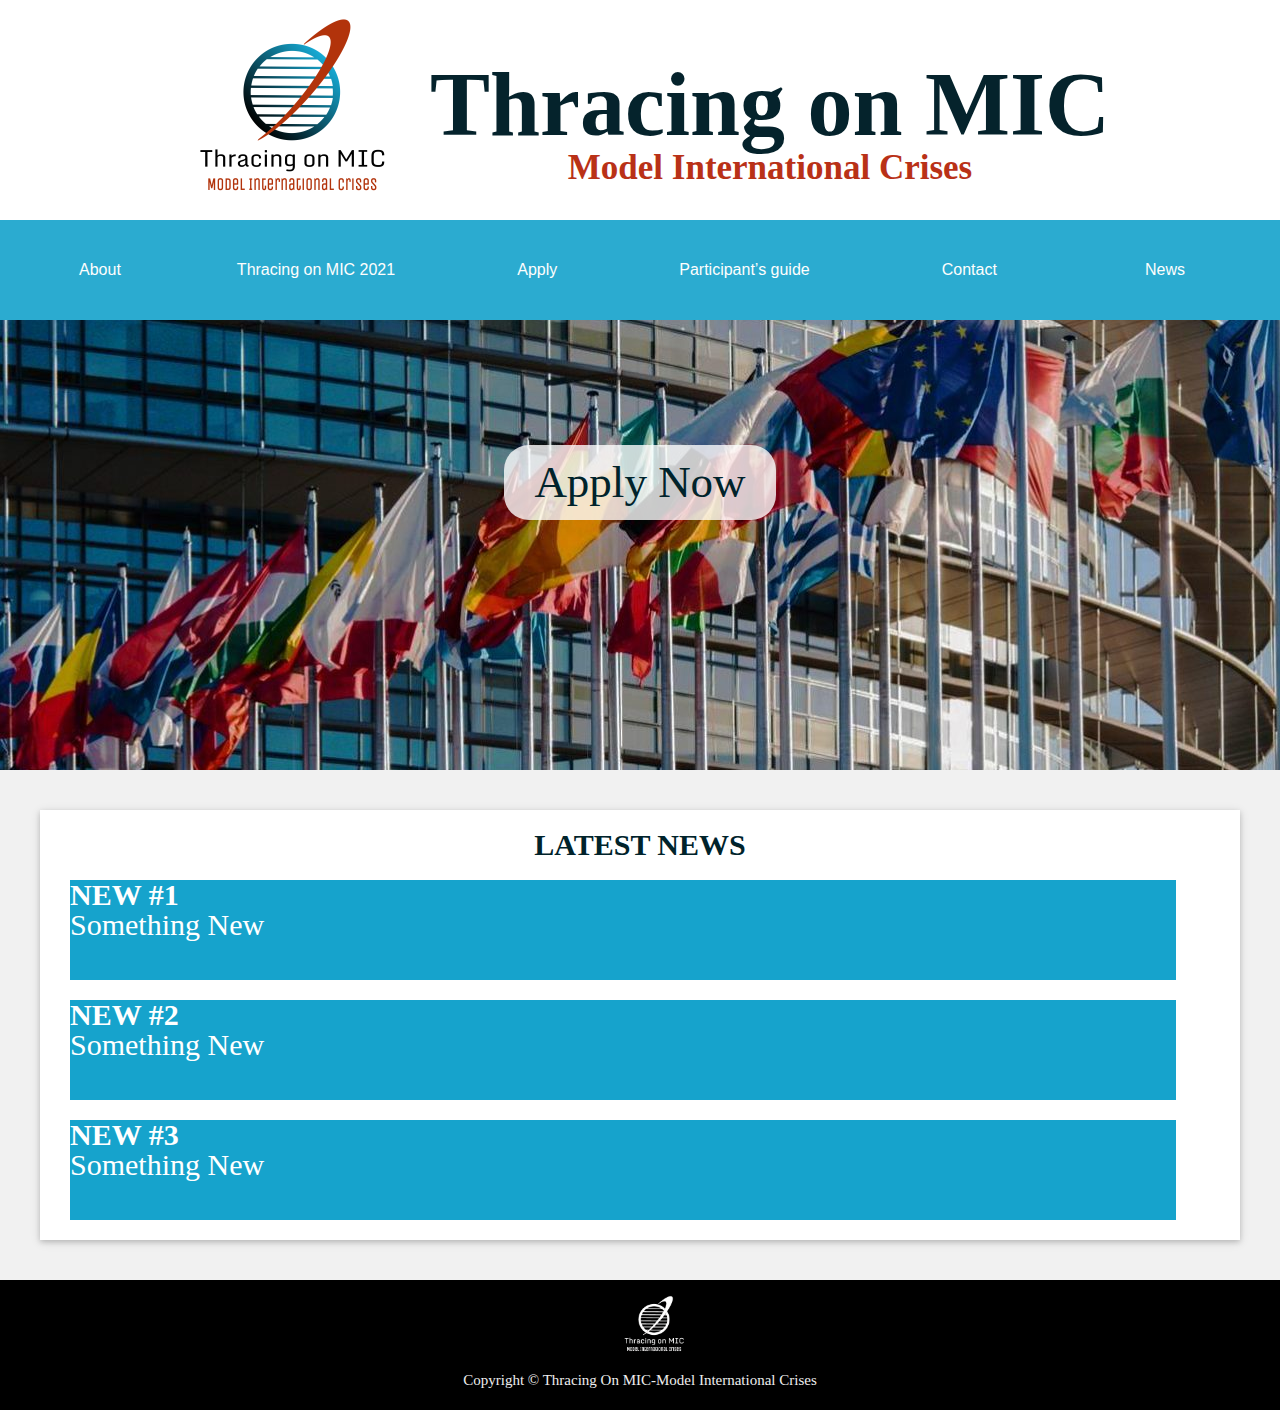
<file: index.html>
<!DOCTYPE html>
<html>

<head>
    <title>THRACE MIO</title>
    <meta charset="UTF-8">
    <link rel="stylesheet" href="css/reset.css">
    <link rel="stylesheet" href="https://cdnjs.cloudflare.com/ajax/libs/font-awesome/4.7.0/css/font-awesome.min.css">
    <link rel="stylesheet" href="style.css">
    <link rel="stylesheet" href="css/shadow.css">
    <link rel="sortcut icon" type="image/png" href="logos/logo1000_white.png">
    <meta name="viewport" content="width=device-width, initial-scale=1.0">
</head>

<body>

    <header class="title">
        <a href="javascript:void(0);" class="icon" onclick="myFunction()">
            <i class="fa fa-bars"></i>
        </a>
        <a class="titleLink" href="index.html">
            <img class="titleLogo" src="logos/logo1000.png" alt="Thrace MIO">
            <div class="titleText">
                <h1>Thracing on MIC</h1>
                <h4>Model International Crises</h4>
            </div>
        </a>
    </header>

    <menu class="menu">
        <div class="sub1">
            <button class="about">About</button>
            <div class="dropdown-content">
                <a href="organize/organize.html">Organizing / scientific Committees</a>
                <a href="sponsors/sponsors.html">Affiliations / sponsors</a>
                <a href="university/university.html">Democritus University of Thrace</a>
            </div>
        </div>
        <div class="sub2">
            <button class="mio">Thracing on MIC 2021</button>
            <div class="dropdown-content">
                <a href="program/program.html">Program</a>
                <a href="agenda/agenda.html">Committees / Board Members / Agenda</a>
                <a href="secretariat/secretariat.html">Secretariat</a>
                <a href="staff/staff.html">Crisis team / Press team / Administrative Staff</a>
            </div>
        </div>

        <!-- <button class="apply"></button> -->
        <div class="sub3">
            <button class="apply">
				<a href="apply/apply.html">Apply</a>
			</button>
        </div>
        <!-- <div class="sub4">
            <button class="message">
				<a href="crisis.pdf">Message Room for Crisis committees</a>
			</button>
        </div> -->
        <div class="sub5">
            <button class="guide">Participant’s guide</button>
            <div class="dropdown-content">
                <a href="documentation/documentation.html">Documentation</a>
                <a href="events/events.html">Social Events</a>
                <a href="accomodation/accomodation.html">Accommodation</a>
            </div>
        </div>
        <div class="sub6">
            <button class="contact">
				<a href="contact/contact.html">Contact</a>
			</button>
        </div>
        <div class="sub7">
            <button class="news">
				<a href="news/news.html">News</a>
			</button>
        </div>
    </menu>

    <!-- MOBILE for the menu-->
    <div class="topnav">
        <div id="mobile">
            <div class="sub1">
                <ul class="about">About
                    <a href="organize/organize.html">Organizing / scientific Committees</a>
                    <a href="sponsors/sponsors.html">Affiliations / sponsors</a>
                    <a href="university/university.html">Democritus University of Thrace</a>
                </ul>
            </div>
            <div class="sub2">
                <ul class="mio">Thracing on MIC 2021
                    <a href="program/program.html">Program</a>
                    <a href="agenda/agenda.html">Committees / Board Members / Agenda</a>
                    <a href="secretariat/secretariat.html">Secretariat</a>
                    <a href="staff/staff.html">Crisis team / Press team / Administrative Staff</a>
                </ul>
            </div>
            <div class="sub3">
                <a href="apply/apply.html">Apply</a>
            </div>
            <!-- <div class="sub4">
                <a href="crisis.pdf">Message Room for Crisis committees</a>
            </div> -->
            <div class="sub5">
                <ul class="guide">Participant’s guide
                    <a href="documentation/documentation.html">Documentation</a>
                    <a href="events/events.html">Social Events</a>
                    <a href="accomodation/accomodation.html">Accommodation</a>
                </ul>
            </div>
            <div class="sub6">
                <a class="contact" href="contact/contact.html">Contact</a>
            </div>
            <div class="sub7">
                <a class="news" href="news/news.html">News</a>
            </div>
        </div>
    </div>
    <!-- END of the mobile version of the menu -->
    <div class="apply_section">
        <a class="apply_button_in_section" href="apply.html">Apply Now</a>

    </div>

    <div class="news-section shadow">
        <h1>LATEST NEWS</h1>
        <div class="news1">
            <h2>NEW #1</h2>
            <p>Something New</p>
        </div>
        <div class="news2">
            <h2>NEW #2</h2>
            <p>Something New</p>
        </div>
        <div class="news3">
            <h2>NEW #3</h2>
            <p>Something New</p>
        </div>
    </div>

    <footer>
        <script src="js/footer.js"></script>
    </footer>

    <!-- ####################################################################
***************************** SCRIPTS ******************************* -->
    <script src="js/menu.js"></script>

</body>

</html>
</file>
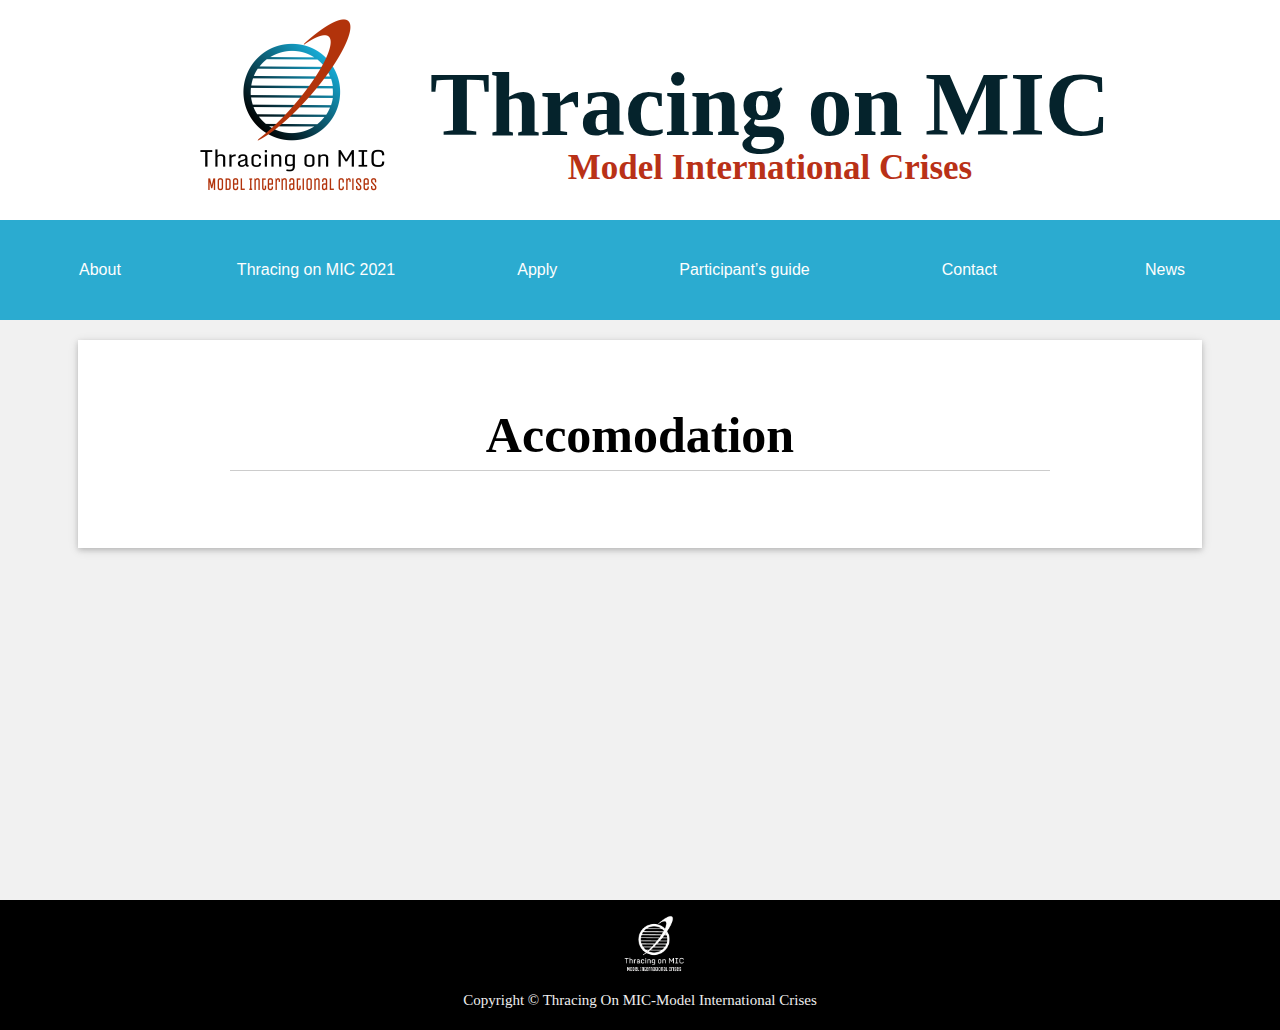
<file: accomodation/accomodation.html>
<!DOCTYPE html>
<html lang="en">

<head>
    <title>Accomodation</title>
    <meta charset="UTF-8">
    <link rel="stylesheet" type="text/css" href="../css/reset.css">
    <link rel="stylesheet" type="text/css" href="../accomodation/accomodation.css">
    <link rel="stylesheet" type="text/css" href="../style.css">
    <link rel="stylesheet" type="text/css" href="https://cdnjs.cloudflare.com/ajax/libs/font-awesome/4.7.0/css/font-awesome.min.css">
    <link rel="stylesheet" href="../css/shadow.css">

    <link rel="sortcut icon" type="image/png" href="../logos/logo1000_white.png">

    <meta name="viewport" content="width=device-width, initial-scale=1.0">
</head>

<body>
    <!-- Header and menu -->
    <script src="../js/header.js"></script>
    <script src="../js/menu_bar.js"></script>


    <!-- Main content -->

    <main class="content shadow" id="main">
        <h1 class="pageTitle">Accomodation</h1>
        <hr style="width: 80%; margin: 10px auto;">
        <br>
    </main>

    <footer>
        <script src="../js/footer.js"></script>
    </footer>



    <!-- ####################################################################
***************************** SCRIPTS ******************************* -->
    <script src="../js/menu.js"></script>

</body>

</html>
</file>
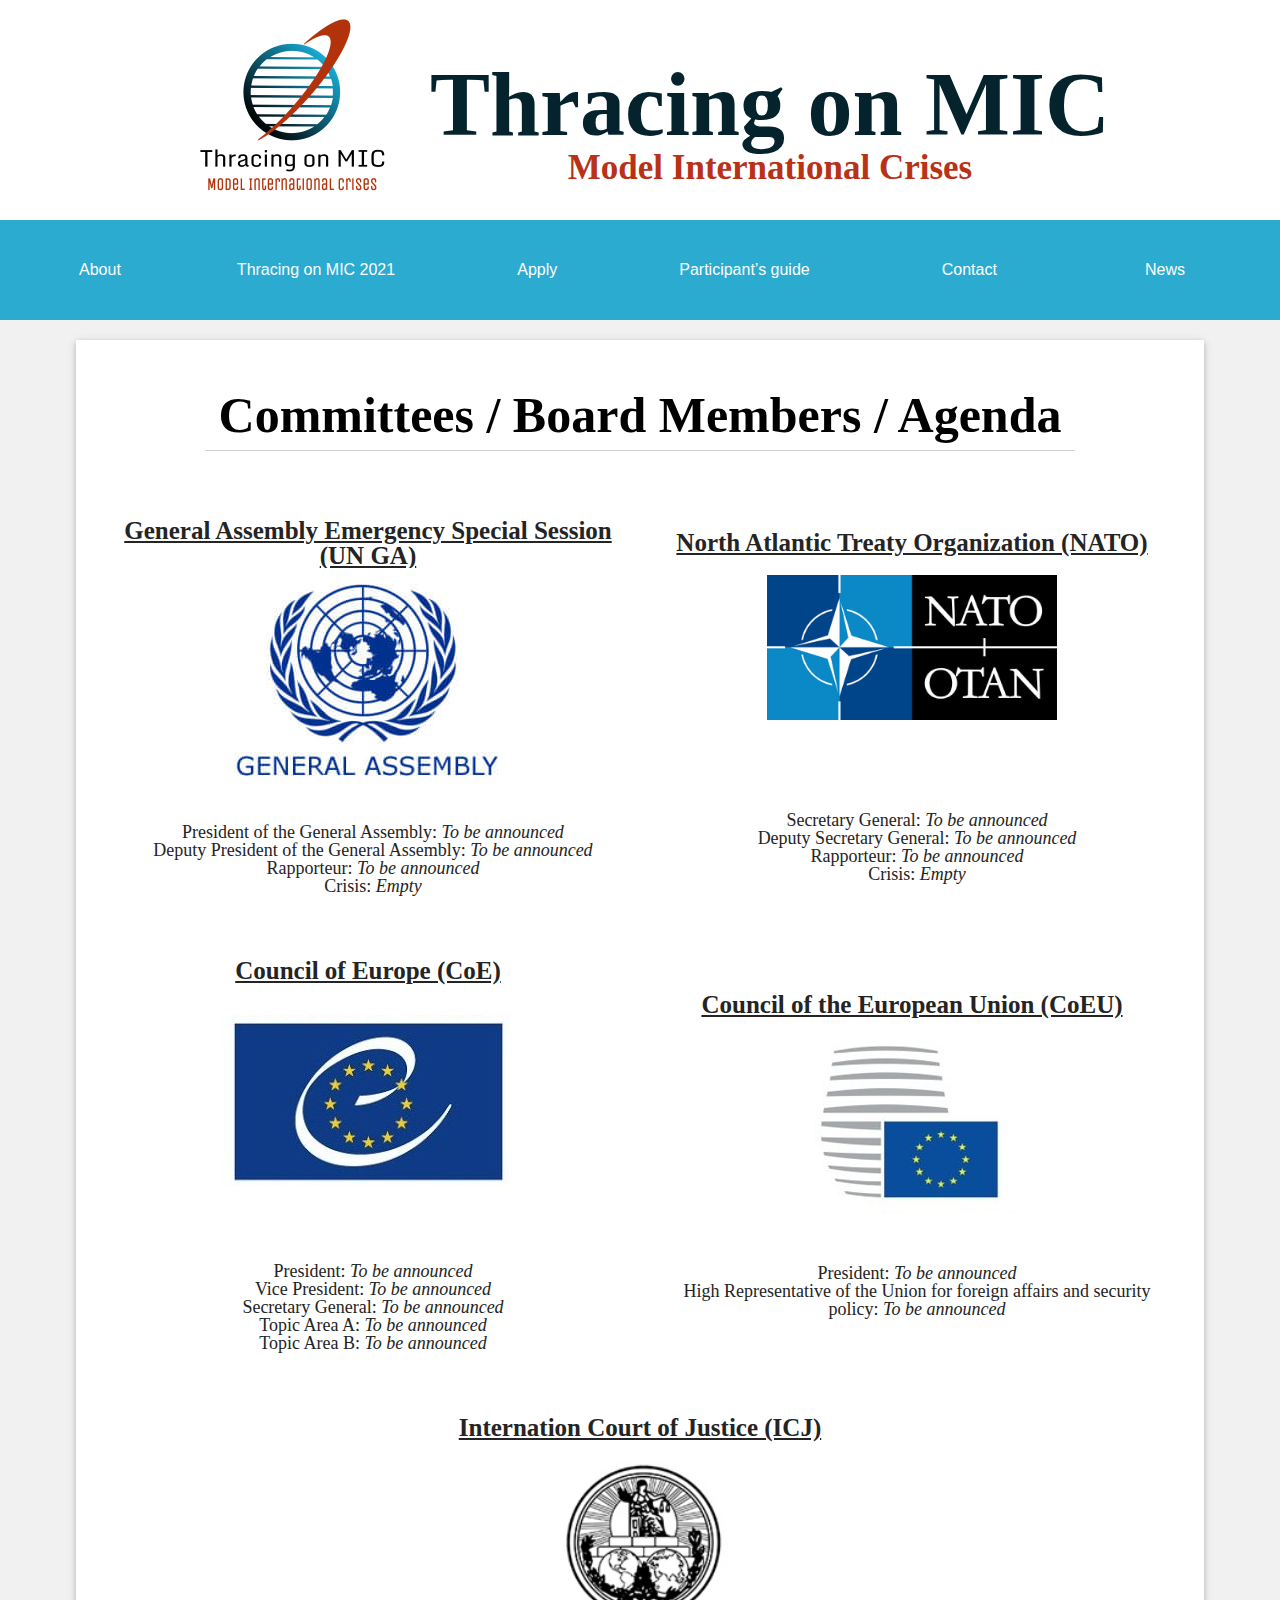
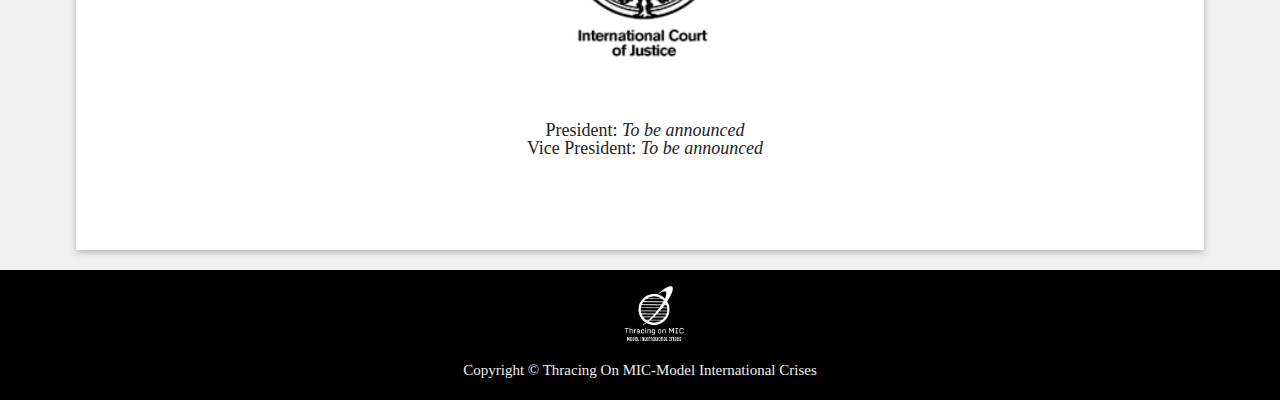
<file: agenda/agenda.html>
<!DOCTYPE html>
<html lang="en">

<head>
    <meta charset="UTF-8">
    <meta name="viewport" content="width=device-width, initial-scale=1.0">
    <title>Committees / Board Members / Agenda</title>
    <link rel="stylesheet" type="text/css" href="../css/reset.css">
    <link rel="stylesheet" type="text/css" href="../style.css">
    <link rel="stylesheet" type="text/css" href="https://cdnjs.cloudflare.com/ajax/libs/font-awesome/4.7.0/css/font-awesome.min.css">
    <link rel="stylesheet" href="../css/shadow.css">
    <link rel="stylesheet" href="../css/text.css">
    <link rel="stylesheet" type="text/css" href="agenda.css">

    <link rel="sortcut icon" type="image/png" href="../logos/logo1000_white.png">

</head>

<body>
    <!-- Header and the menu -->

    <script src="../js/header.js"></script>
    <script src="../js/menu_bar.js"></script>


    <!-- Main contend -->

    <main class="content shadow">
        <h2 class="pageTitle">Committees / Board Members / Agenda</h2>
        <hr style="width: 80%; margin: 10px auto;">
        <br>
        <div class="container text">
            <div class="gen_as">
                <h3>General Assembly Emergency Special Session (UN GA)</h3>
                <img src="../pics/Commitees-Board-Agenda/general-assembly.jpg" alt="unsc">
                <p>
                    President of the General Assembly: <em>To be announced</em> <br> Deputy President of the General Assembly: <em>To be announced</em> <br> Rapporteur: <em>To be announced</em><br> Crisis: <em>Empty</em> <br>
                </p>
            </div>
            <div class="nato">
                <h3>North Atlantic Treaty Organization (NATO)</h3>
                <img src="../pics/Commitees-Board-Agenda/nato.jpg" alt="unsc">
                <p>
                    Secretary General: <em>To be announced</em> <br> Deputy Secretary General: <em>To be announced</em> <br> Rapporteur: <em>To be announced</em><br> Crisis: <em>Empty</em> <br>
                </p>
            </div>
            <div class="euro">
                <h3>Council of Europe (CoE)</h3>
                <img src="../pics/Commitees-Board-Agenda/council-of-europe.jpg" alt="unsc">
                <p>
                    President: <em>To be announced</em> <br> Vice President: <em>To be announced</em> <br>Secretary General: <em>To be announced</em> <br> Topic Area A: <em> To be announced</em> <br> Topic Area B: <em> To be announced</em> <br>
                </p>
            </div>
            <div class="union">
                <h3>Council of the European Union (CoEU)</h3>
                <img src="../pics/Commitees-Board-Agenda/The-Council-of-the-European-Union.jpg" alt="unsc">
                <p>
                    President: <em>To be announced</em> <br> High Representative of the Union for foreign affairs and security policy: <em>To be announced</em><br>
                </p>
            </div>
            <div class="unsc">
                <h3>Internation Court of Justice (ICJ)</h3>
                <img src="../pics/Commitees-Board-Agenda/ICJ.jpg" alt="unsc">
                <p>
                    President: <em>To be announced</em> <br> Vice President: <em>To be announced</em><br>
                </p>
            </div>
        </div>
    </main>

    <footer>
        <script src="../js/footer.js"></script>
    </footer>



    <!-- ####################################################################
***************************** SCRIPTS ******************************* -->
    <script src="../js/menu.js"></script>

</body>

</html>
</file>
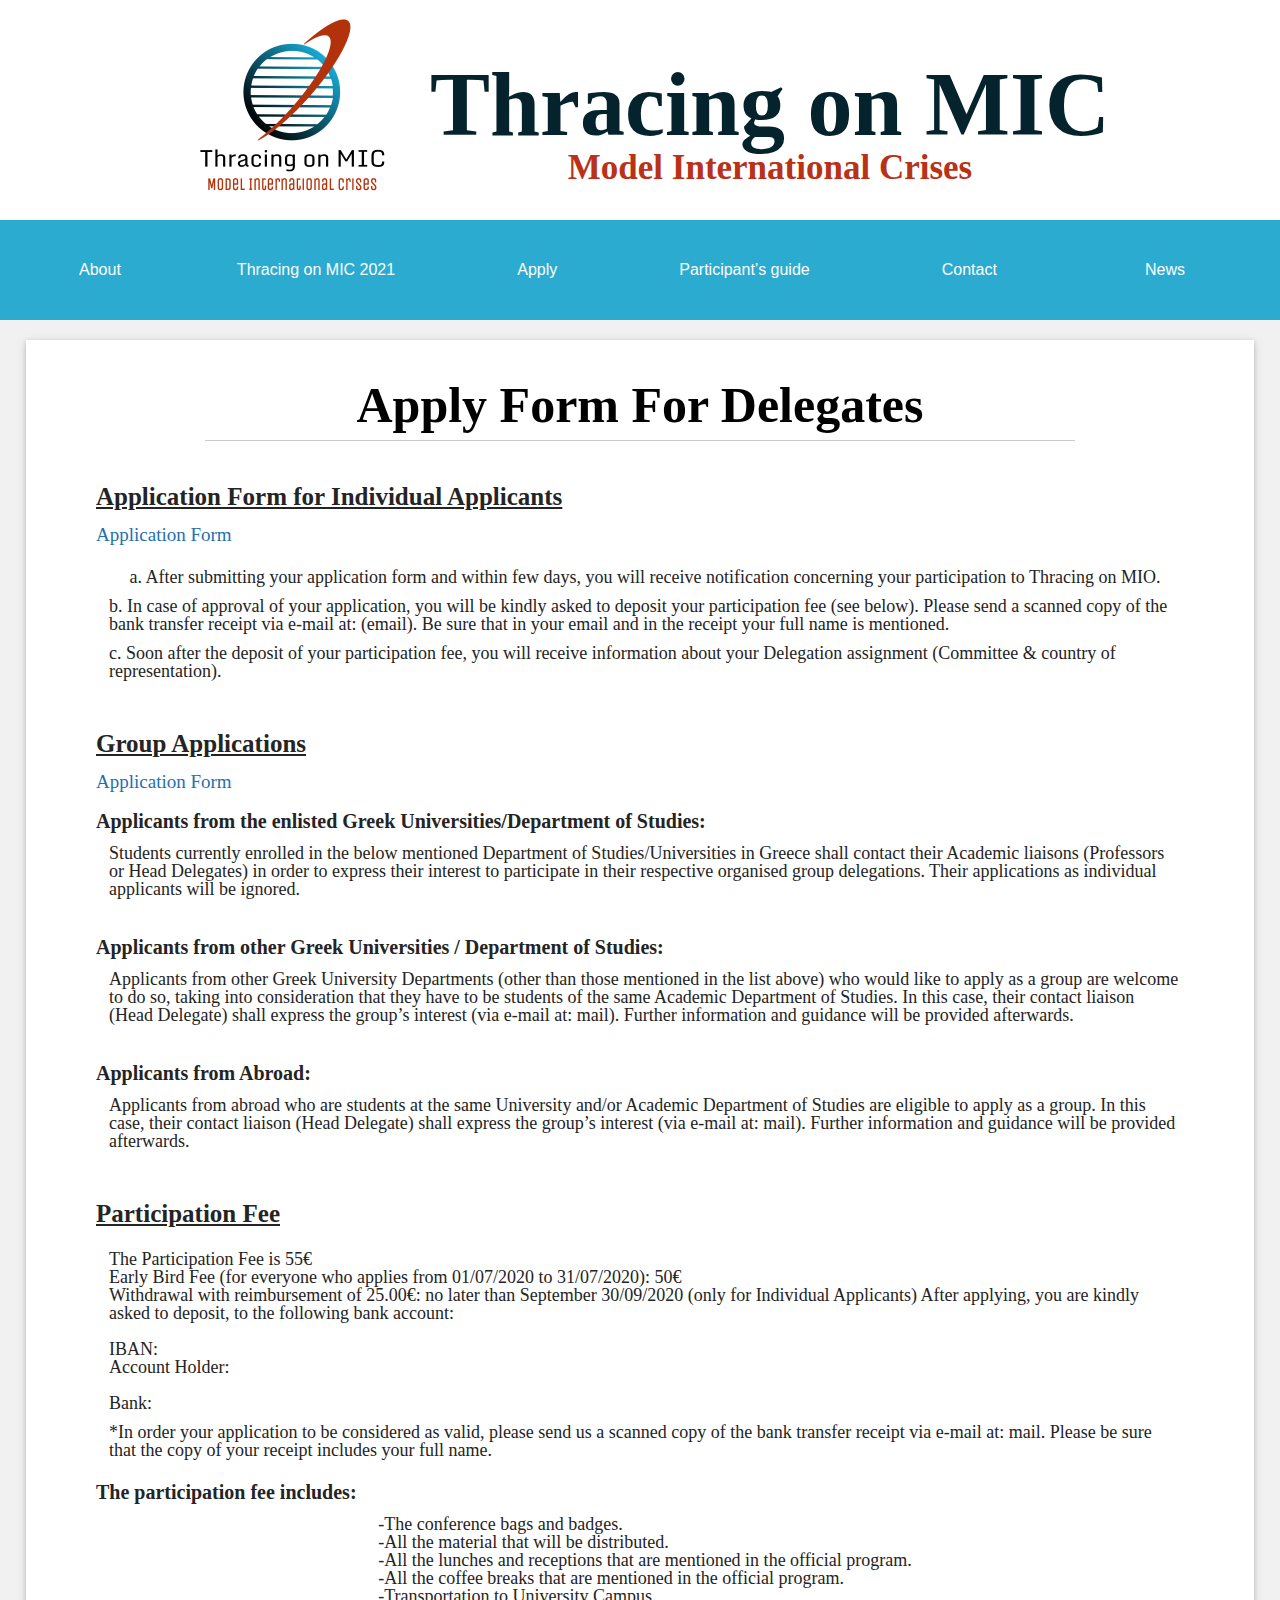
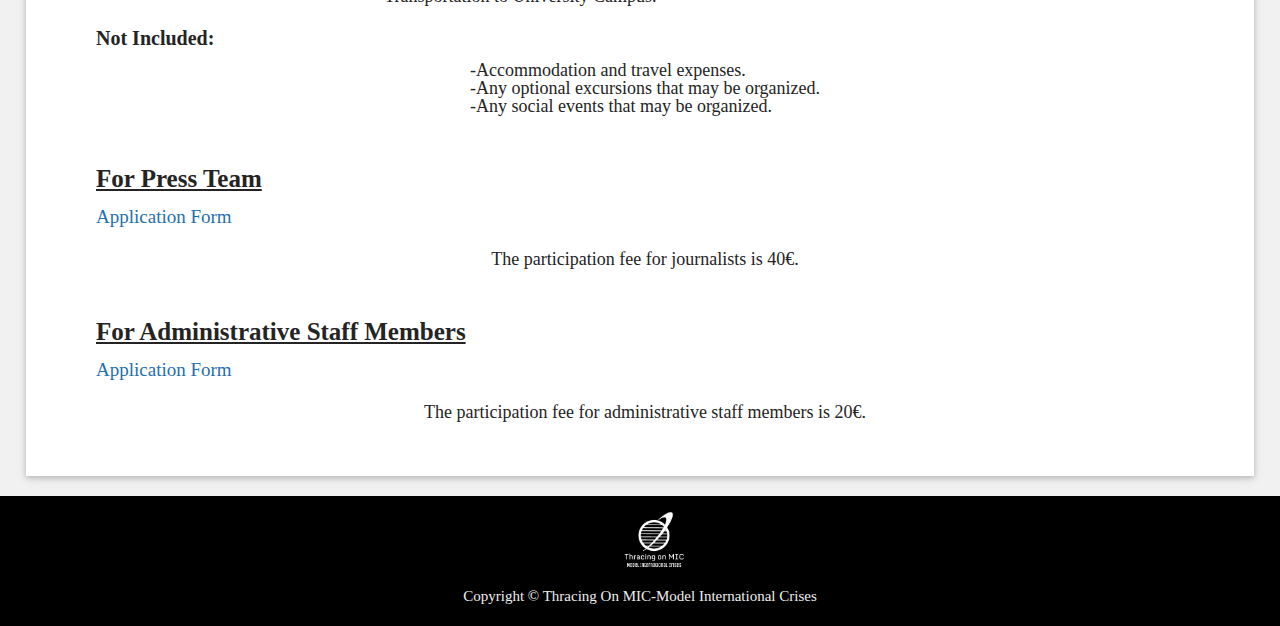
<file: apply/apply.html>
<!DOCTYPE html>
<html lang="en">

<head>
    <title>Apply</title>
    <meta charset="UTF-8">
    <link rel="stylesheet" type="text/css" href="../css/reset.css">
    <link rel="stylesheet" type="text/css" href="../style.css">
    <link rel="stylesheet" type="text/css" href="https://cdnjs.cloudflare.com/ajax/libs/font-awesome/4.7.0/css/font-awesome.min.css">
    <link rel="stylesheet" href="../css/shadow.css">
    <link rel="stylesheet" href="../css/text.css">
    <link rel="stylesheet" type="text/css" href="../apply/apply.css">

    <link rel="sortcut icon" type="image/png" href="../logos/logo1000_white.png">

    <meta name="viewport" content="width=device-width, initial-scale=1.0">
</head>

<body>
    <!-- Header and Menu -->
    <script src="../js/header.js"></script>
    <script src="../js/menu_bar.js"></script>


    <!-- Main cotent -->

    <main class="content shadow">
        <h1 class="pageTitle">Apply Form For Delegates</h1>
        <hr style="width: 80%; margin: 10px auto;">
        <br><br>
        <div class="text">
            <h3>Application Form for Individual Applicants</h3>
            <br>
            <a href="apply1">Application Form</a>
            <br><br>
            <p>
                a. After submitting your application form and within few days, you will receive notification concerning your participation to Thracing on MIO.
            </p>
            <p>
                b. In case of approval of your application, you will be kindly asked to deposit your participation fee (see below). Please send a scanned copy of the bank transfer receipt via e-mail at: (email). Be sure that in your email and in the receipt your full
                name is mentioned.
            </p>
            <p>
                c. Soon after the deposit of your participation fee, you will receive information about your Delegation assignment (Committee & country of representation).
            </p>
            <br>
            <br>
            <br>

            <h3>Group Applications</h3>
            <br>
            <a href="apply2">Application Form</a>
            <br>
            <h4>Applicants from the enlisted Greek Universities/Department of Studies: </h4>
            <p>
                Students currently enrolled in the below mentioned Department of Studies/Universities in Greece shall contact their Academic liaisons (Professors or Head Delegates) in order to express their interest to participate in their respective organised group
                delegations. Their applications as individual applicants will be ignored.
            </p>
            <br>
            <h4>Applicants from other Greek Universities / Department of Studies:</h4>
            <p>
                Applicants from other Greek University Departments (other than those mentioned in the list above) who would like to apply as a group are welcome to do so, taking into consideration that they have to be students of the same Academic Department of Studies.
                In this case, their contact liaison (Head Delegate) shall express the group’s interest (via e-mail at: mail). Further information and guidance will be provided afterwards.
            </p>
            <br>
            <h4>Applicants from Abroad:</h4>
            <p>
                Applicants from abroad who are students at the same University and/or Academic Department of Studies are eligible to apply as a group. In this case, their contact liaison (Head Delegate) shall express the group’s interest (via e-mail at: mail). Further
                information and guidance will be provided afterwards.
            </p>
            <br>
            <br>
            <br>

            <h3>Participation Fee</h3>
            <br>
            <p>
                The Participation Fee is 55€ <br> Early Bird Fee (for everyone who applies from 01/07/2020 to 31/07/2020): 50€ <br> Withdrawal with reimbursement of 25.00€: no later than September 30/09/2020 (only for Individual Applicants) After applying,
                you are kindly asked to deposit, to the following bank account: <br> <br> IBAN: <br> Account Holder: <br> <br> Bank: <br>
            </p>
            <p>
                *In order your application to be considered as valid, please send us a scanned copy of the bank transfer receipt via e-mail at: mail. Please be sure that the copy of your receipt includes your full name.
            </p>
            <h4>The participation fee includes:</h4>
            <p>
                -The conference bags and badges. <br> -All the material that will be distributed. <br> -All the lunches and receptions that are mentioned in the official program. <br> -All the coffee breaks that are mentioned in the official program.
                <br> -Transportation to University Campus. <br>
            </p>
            <h4>Not Included:</h4>
            <p>
                -Accommodation and travel expenses. <br> -Any optional excursions that may be organized. <br> -Any social events that may be organized. <br>
            </p>
            <br>
            <br>
            <br>

            <h3>For Press Team</h3>
            <br>
            <a href="apply3">Application Form</a>
            <br><br>
            <p>
                The participation fee for journalists is 40€.
            </p>
            <br>
            <br>
            <br>
            <h3>For Administrative Staff Members</h3>
            <br>
            <a href="apply4">Application Form</a>
            <br><br>
            <p>
                The participation fee for administrative staff members is 20€.
            </p>
            <br>
            <br>
        </div>

    </main>

    <footer>
        <script src="../js/footer.js"></script>
    </footer>


    <!-- ####################################################################
***************************** SCRIPTS ******************************* -->
    <script src="../js/menu.js"></script>

</body>

</html>
</file>
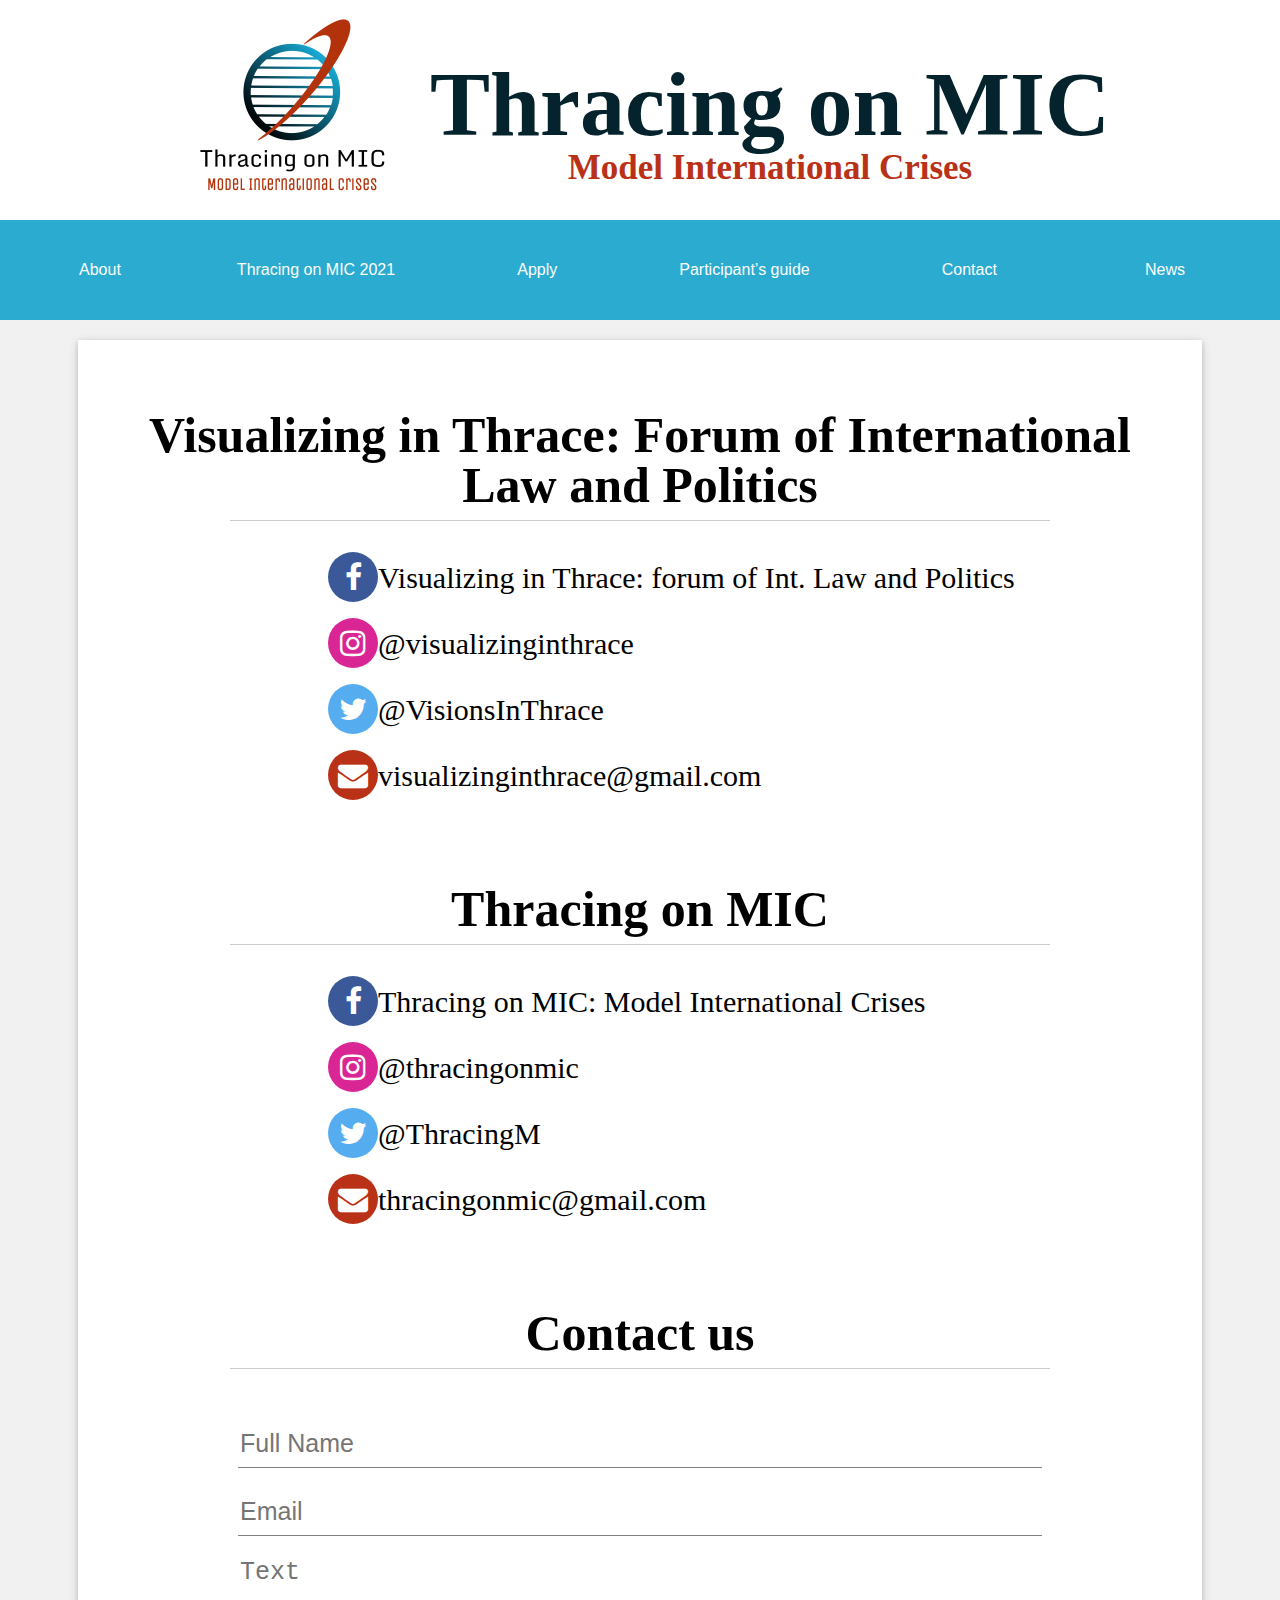
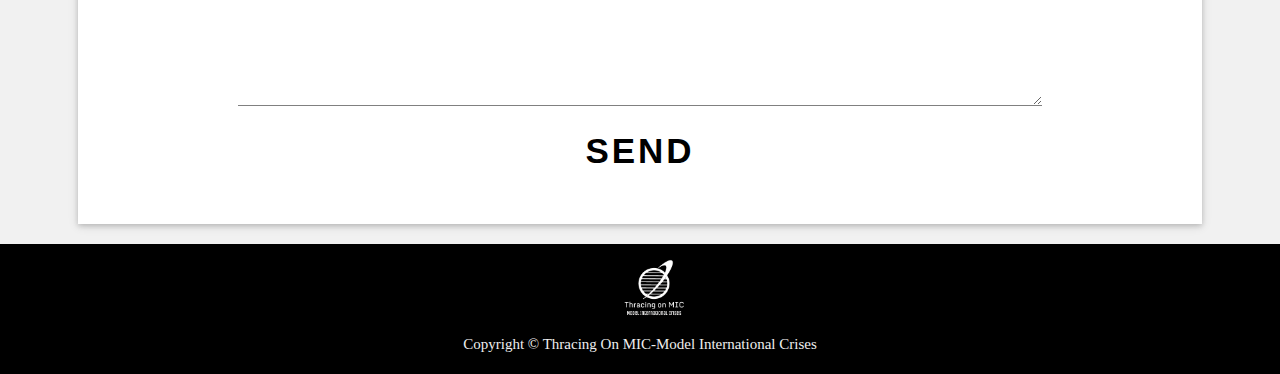
<file: contact/contact.html>
<!DOCTYPE html>
<html lang="en">

<head>
    <title>Contact</title>
    <meta charset="UTF-8">
    <link rel="stylesheet" type="text/css" href="../css/reset.css">
    <link rel="stylesheet" type="text/css" href="../contact/contact.css">
    <link rel="stylesheet" type="text/css" href="../style.css">
    <link rel="stylesheet" type="text/css" href="https://cdnjs.cloudflare.com/ajax/libs/font-awesome/4.7.0/css/font-awesome.min.css">
    <link rel="stylesheet" href="../css/shadow.css">

    <link rel="sortcut icon" type="image/png" href="../logos/logo1000_white.png">

    <meta name="viewport" content="width=device-width, initial-scale=1.0">
</head>

<body>
    <!-- Header and Menu -->
    <script src="../js/header.js"></script>
    <script src="../js/menu_bar.js"></script>


    <!-- Main cotent -->

    <main class="content shadow" id="main">


        <h1 class="pageTitle">Visualizing in Thrace: Forum of International Law and Politics</h1>
        <hr style="width: 80%; margin: 10px auto;">

        <div class="social_links">
            <a href="https://www.facebook.com/officiallyvisualizing/"><i class="fa fa-facebook"></i>Visualizing in Thrace: forum of Int. Law and Politics</a>
            <br> <br>
            <a href="https://instagram.com/visualizinginthrace?utm_medium=copy_link"><i class="fa fa-instagram"></i>@visualizinginthrace</a>
            <br> <br>
            <a href="https://twitter.com/visionsinthrace?s=21"><i class="fa fa-twitter"></i>@VisionsInThrace</a>
            <br> <br>
            <p><i class="fa fa-envelope"></i>visualizinginthrace@gmail.com</p>
        </div>
        <br><br><br><br>
        <h1 class="pageTitle">Thracing on MIC</h1>
        <hr style="width: 80%; margin: 10px auto;">

        <div class="social_links">
            <a href="https://www.facebook.com/ThracingOnMIC/"><i class="fa fa-facebook"></i>Thracing on MIC: Model International Crises</a>
            <br> <br>
            <a href="https://instagram.com/thracingonmic?utm_medium=copy_link"><i class="fa fa-instagram"></i>@thracingonmic</a>
            <br> <br>
            <a href="https://twitter.com/thracingm?s=21"><i class="fa fa-twitter"></i>@ThracingM</a>
            <br> <br>
            <p><i class="fa fa-envelope"></i>thracingonmic@gmail.com</p>
        </div>
        <br><br><br><br>
        <h1 class="pageTitle">Contact us</h1>
        <hr style="width: 80%; margin: 10px auto;">

        <div class="contact_form">
            <form id="contact_form" method="post" action="../contact/contactFormHandler.php">
                <input type="text" name="name" class="form_control" placeholder="Full Name" required><br>

                <input type="text" name="email" class="form_control" placeholder="Email" required><br>

                <textarea name="message" class="form_control" placeholder="Text" rows="5" required></textarea><br>

                <input type="submit" name="" class="form_control submit" value="SEND">
            </form>
        </div>

    </main>
    <footer>
        <script src="../js/footer.js"></script>
    </footer>




    <!-- ####################################################################
***************************** SCRIPTS ******************************* -->
    <script src="../js/menu.js"></script>

</body>

</html>
</file>
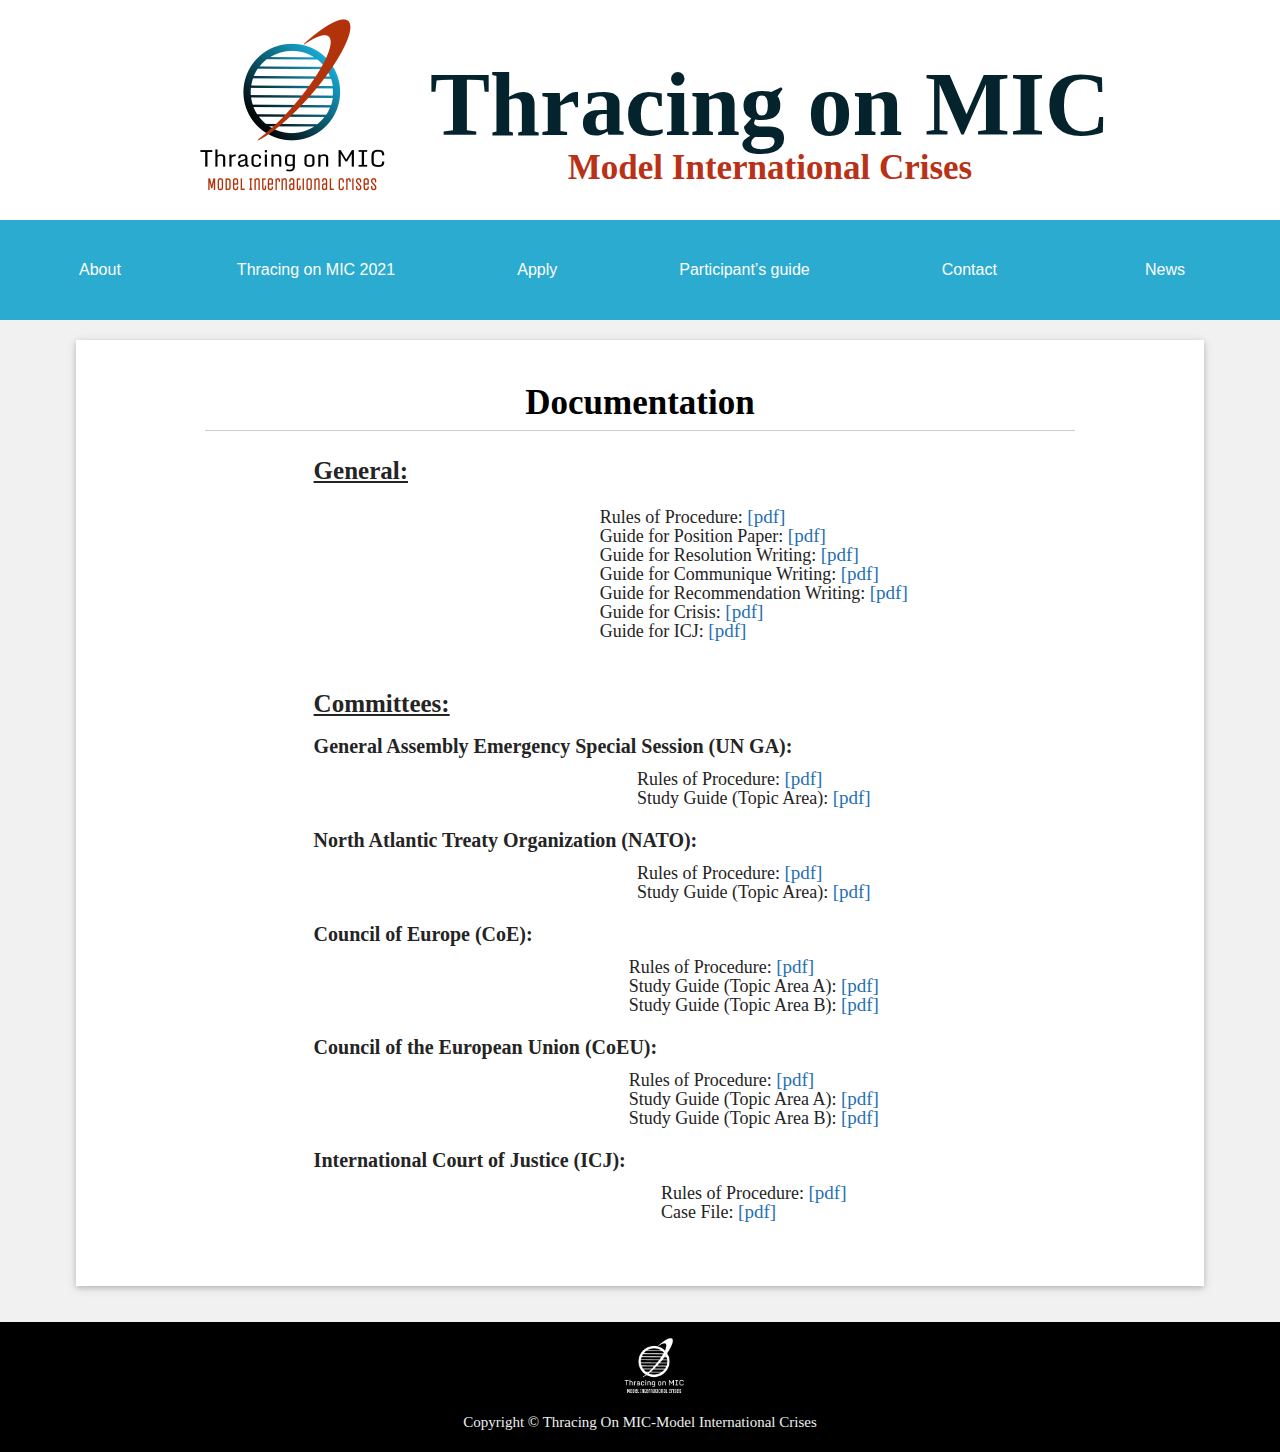
<file: documentation/documentation.html>
<!DOCTYPE html>
<html lang="en">

<head>
    <title>Documentation</title>
    <meta charset="UTF-8">
    <link rel="stylesheet" type="text/css" href="../css/reset.css">
    <link rel="stylesheet" type="text/css" href="../style.css">
    <link rel="stylesheet" type="text/css" href="https://cdnjs.cloudflare.com/ajax/libs/font-awesome/4.7.0/css/font-awesome.min.css">
    <link rel="stylesheet" href="../css/shadow.css">
    <link rel="stylesheet" href="../css/text.css">
    <link rel="stylesheet" type="text/css" href="../documentation/documentation.css">

    <link rel="sortcut icon" type="image/png" href="../logos/logo1000_white.png">

    <meta name="viewport" content="width=device-width, initial-scale=1.0">
</head>

<body>
    <!-- Header and Menu -->
    <script src="../js/header.js"></script>
    <script src="../js/menu_bar.js"></script>


    <!-- Main cotent -->

    <main class="content shadow" id="main">
        <h2 class="pageTitle">Documentation</h2>
        <hr style="width: 80%; margin: 10px auto;">
        <br>

        <div class="text">
            <h3>General:</h3>
            <br>
            <p>
                Rules of Procedure: <a href="rules.pdf">[pdf]</a>
                <br> Guide for Position Paper: <a href="position.pdf">[pdf]</a>
                <br> Guide for Resolution Writing: <a href="resolution.pdf">[pdf]</a>
                <br> Guide for Communique Writing: <a href="communique.pdf">[pdf]</a>
                <br> Guide for Recommendation Writing: <a href="recomendation.pdf">[pdf]</a>
                <br> Guide for Crisis: <a href="crisis.pdf">[pdf]</a>
                <br> Guide for ICJ: <a href="icj.pdf">[pdf]</a>
                <br>
            </p>
            <br><br><br>
            <h3>Committees:</h3>
            <h4>General Assembly Emergency Special Session (UN GA):</h4>
            <p>
                Rules of Procedure: <a href="rules4.pdf">[pdf]</a><br> Study Guide (Topic Area): <a href="guide4.pdf">[pdf]</a><br>
            </p>
            <h4>North Atlantic Treaty Organization (NATO):</h4>
            <p>
                Rules of Procedure: <a href="rules3.pdf">[pdf]</a><br> Study Guide (Topic Area): <a href="guide2.pdf">[pdf]</a><br>
            </p>
            <h4>Council of Europe (CoE):</h4>
            <p>
                Rules of Procedure: <a href="rules2.pdf">[pdf]</a><br> Study Guide (Topic Area A): <a href="guide3.pdf">[pdf]</a><br> Study Guide (Topic Area B): <a href="guide3b.pdf">[pdf]</a><br>
            </p>
            <h4>Council of the European Union (CoEU):</h4>
            <p>
                Rules of Procedure: <a href="rules5.pdf">[pdf]</a><br> Study Guide (Topic Area A): <a href="guide5.pdf">[pdf]</a><br> Study Guide (Topic Area B): <a href="guide5b.pdf">[pdf]</a><br>
            </p>
            <h4>International Court of Justice (ICJ):</h4>
            <p>
                Rules of Procedure: <a href="rules1.pdf">[pdf]</a><br> Case File: <a href="guide1.pdf">[pdf]</a><br>
            </p>
            <br>
            <br>
        </div>
    </main>
    <br>

    <footer>
        <script src="../js/footer.js"></script>
    </footer>


    <!-- ####################################################################
***************************** SCRIPTS ******************************* -->
    <script src="../js/menu.js"></script>

</body>

</html>
</file>
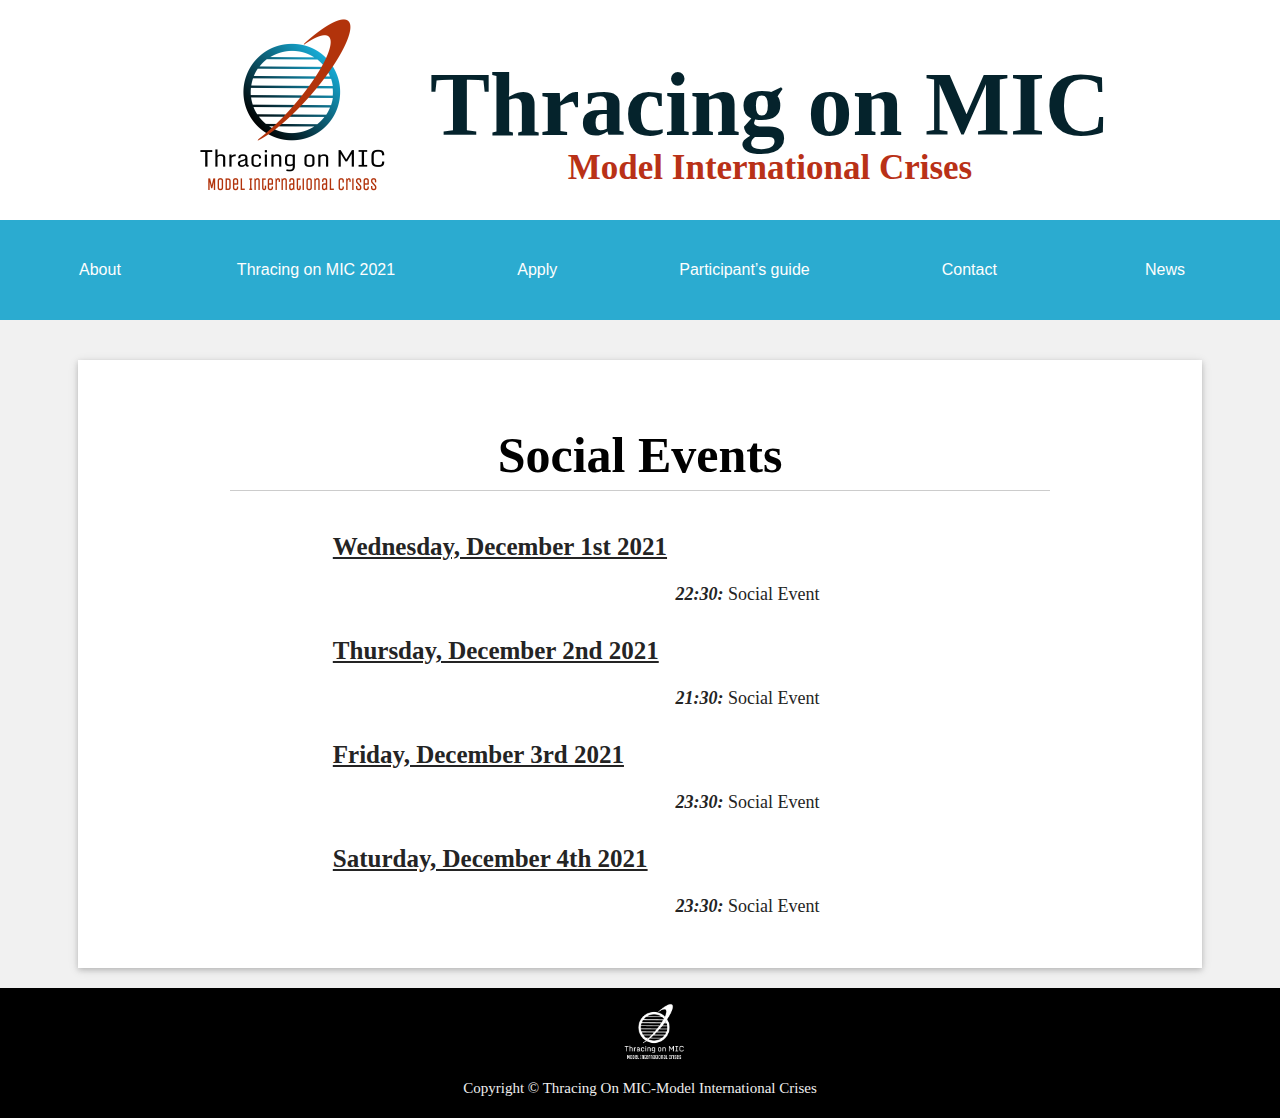
<file: events/events.html>
<!DOCTYPE html>
<html lang="en">

<head>
    <title>Events</title>
    <meta charset="UTF-8">
    <link rel="stylesheet" type="text/css" href="../css/reset.css">
    <link rel="stylesheet" type="text/css" href="../style.css">
    <link rel="stylesheet" type="text/css" href="https://cdnjs.cloudflare.com/ajax/libs/font-awesome/4.7.0/css/font-awesome.min.css">
    <link rel="stylesheet" href="../css/shadow.css">
    <link rel="stylesheet" href="../css/text.css">
    <link rel="stylesheet" type="text/css" href="../events/events.css">

    <link rel="sortcut icon" type="image/png" href="../logos/logo1000_white.png">

    <meta name="viewport" content="width=device-width, initial-scale=1.0">
</head>

<body>
    <!-- Header and Menu -->
    <script src="../js/header.js"></script>
    <script src="../js/menu_bar.js"></script>


    <!-- Main cotent -->

    <main class="content shadow" id="main">
        <h1 class="pageTitle">Social Events</h1>
        <hr style="width: 80%; margin: 10px auto;">
        <br><br>
        <div class="text">
            <h3>Wednesday, December 1st 2021</h3>
            <p>
                <br>
                <em>22:30:</em> Social Event
            </p>
            <br><br>
            <h3>Thursday, December 2nd 2021</h3>
            <p>
                <br>
                <em>21:30:</em> Social Event
            </p>
            <br><br>
            <h3>Friday, December 3rd 2021</h3>
            <p>
                <br>
                <em>23:30:</em> Social Event
            </p>
            <br><br>
            <h3>Saturday, December 4th 2021</h3>
            <p>
                <br>
                <em>23:30:</em> Social Event
            </p>
        </div>
    </main>

    <footer>
        <script src="../js/footer.js"></script>
    </footer>



    <!-- ####################################################################
***************************** SCRIPTS ******************************* -->
    <script src="../js/menu.js"></script>

</body>

</html>
</file>
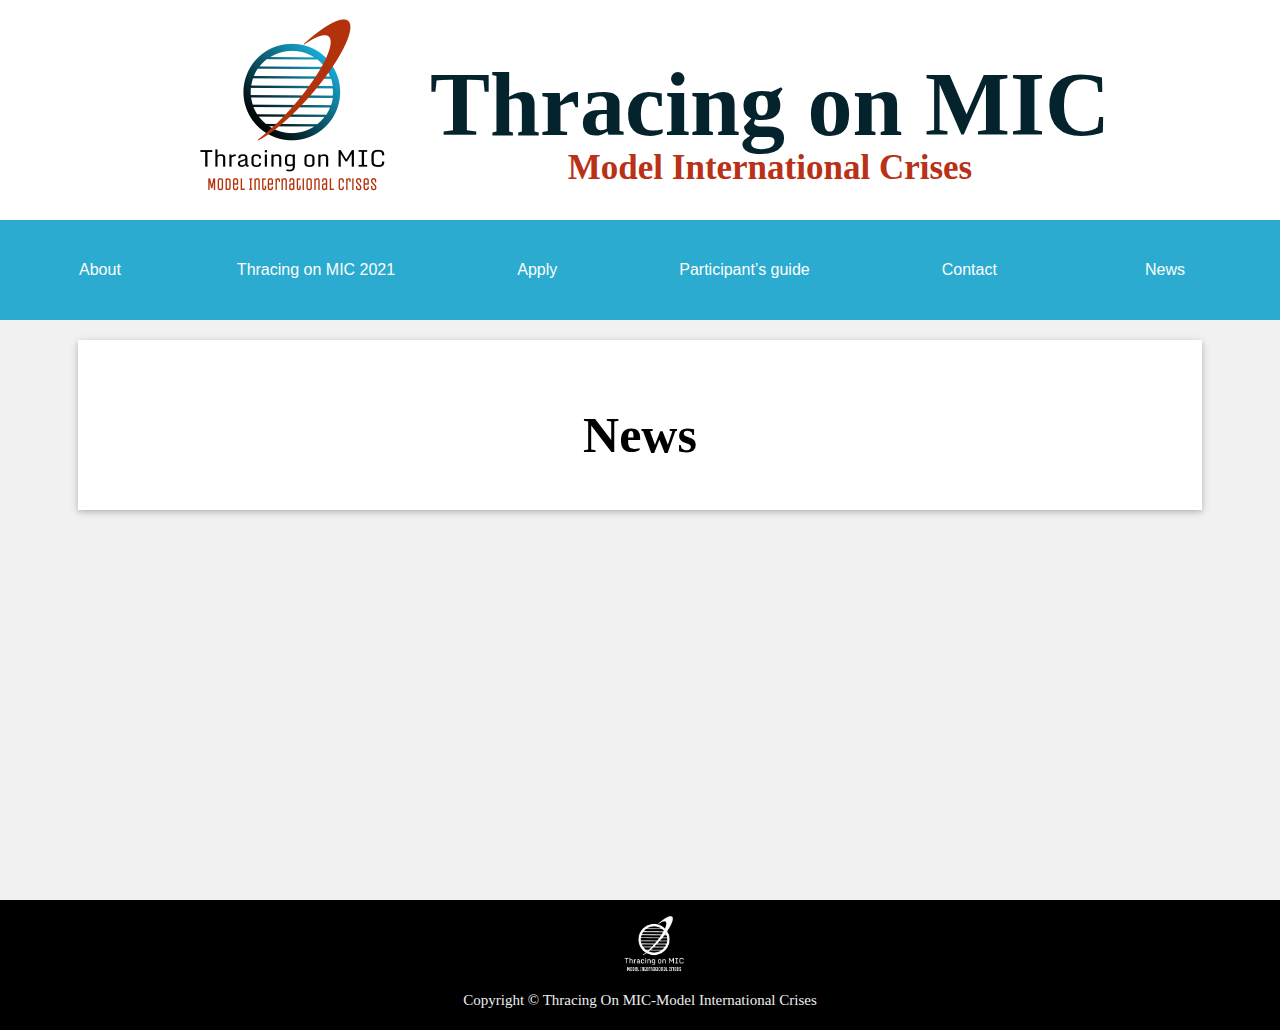
<file: news/news.html>
<!DOCTYPE html>
<html lang="en">

<head>
    <title>News</title>
    <meta charset="UTF-8">
    <link rel="stylesheet" type="text/css" href="../css/reset.css">
    <link rel="stylesheet" type="text/css" href="../news/news.css">
    <link rel="stylesheet" type="text/css" href="../style.css">
    <link rel="stylesheet" type="text/css" href="https://cdnjs.cloudflare.com/ajax/libs/font-awesome/4.7.0/css/font-awesome.min.css">
    <link rel="stylesheet" href="../css/shadow.css">

    <link rel="sortcut icon" type="image/png" href="../logos/logo1000_white.png">

    <meta name="viewport" content="width=device-width, initial-scale=1.0">
</head>

<body>
    <!-- Header and Menu -->
    <script src="../js/header.js"></script>
    <script src="../js/menu_bar.js"></script>


    <!-- Main cotent -->

    <main class="content shadow" id="main">
        <h1 class="pageTitle">News</h1>
    </main>

    <footer>
        <script src="../js/footer.js"></script>
    </footer>



    <!-- ####################################################################
***************************** SCRIPTS ******************************* -->
    <script src="../js/menu.js"></script>

</body>

</html>
</file>
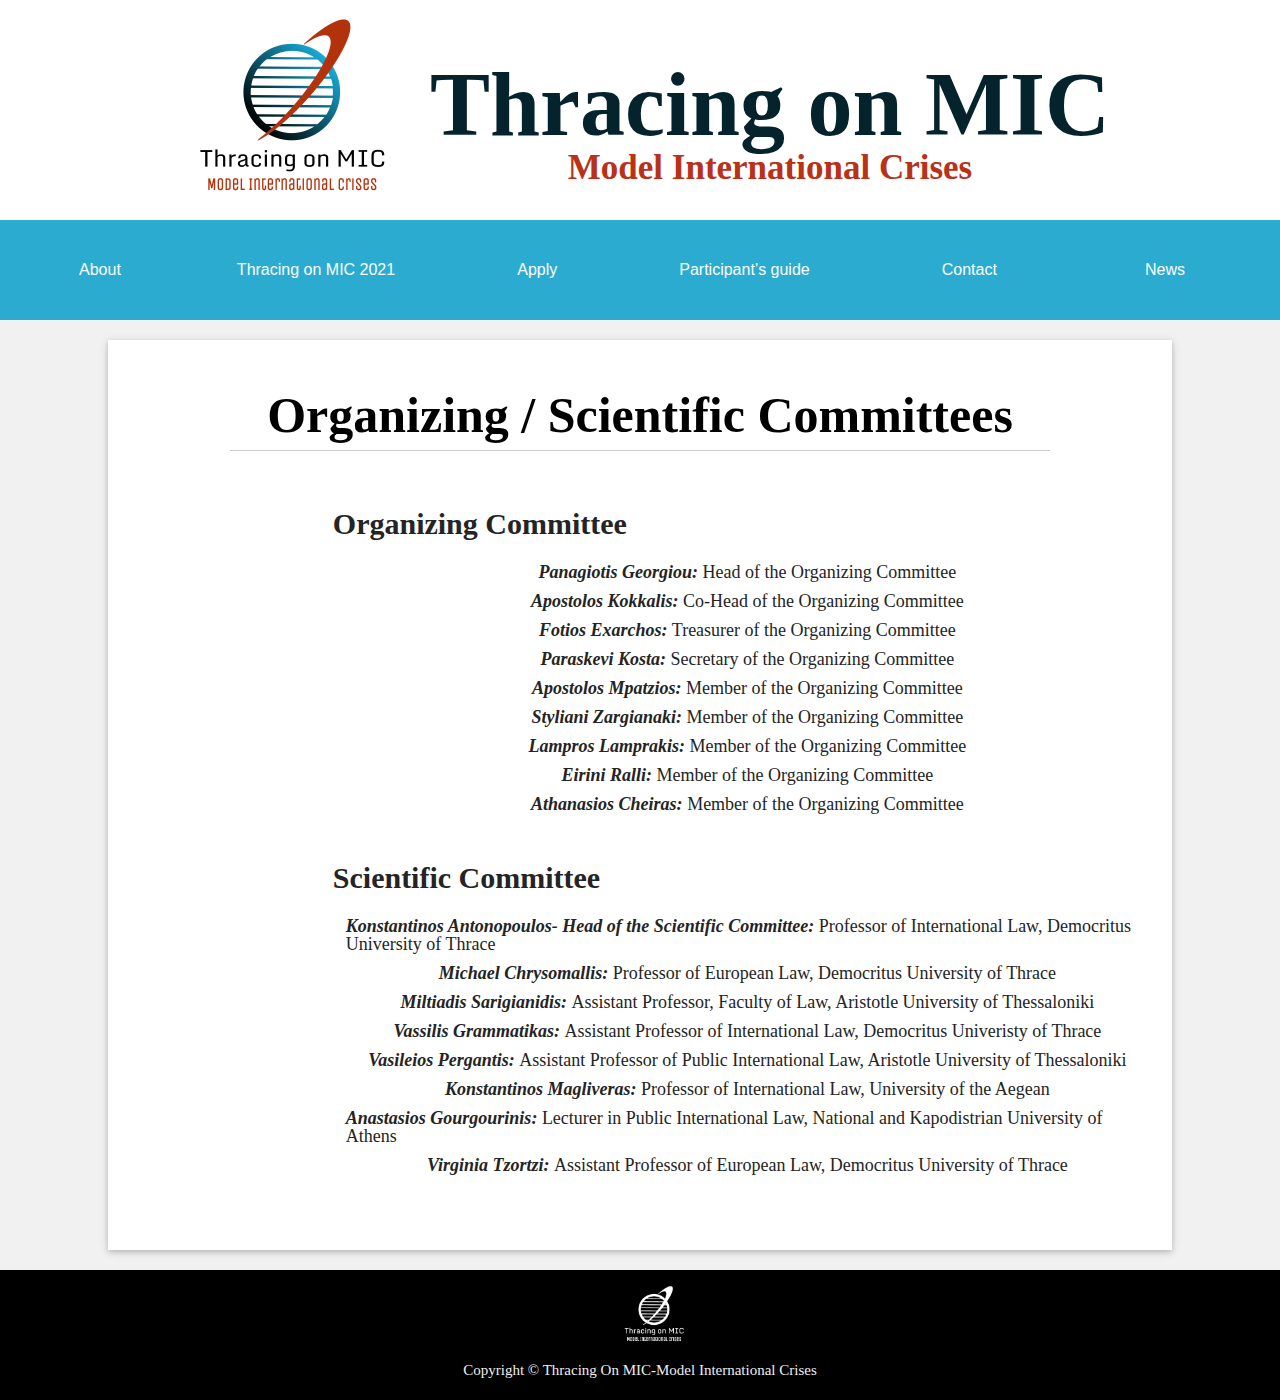
<file: organize/organize.html>
<!DOCTYPE html>
<html lang="en">

<head>
    <title>Organizing / Scientific Committees</title>
    <meta charset="UTF-8">
    <link rel="stylesheet" type="text/css" href="../css/reset.css">
    <link rel="stylesheet" type="text/css" href="../style.css">
    <link rel="stylesheet" type="text/css" href="https://cdnjs.cloudflare.com/ajax/libs/font-awesome/4.7.0/css/font-awesome.min.css">
    <link rel="stylesheet" href="../css/shadow.css">
    <link rel="stylesheet" href="../css/text.css">
    <link rel="stylesheet" type="text/css" href="../organize/organize.css">

    <link rel="sortcut icon" type="image/png" href="../logos/logo1000_white.png">

    <meta name="viewport" content="width=device-width, initial-scale=1.0">
</head>

<body>
    <!-- Header and Menu -->
    <script src="../js/header.js"></script>
    <script src="../js/menu_bar.js"></script>


    <!-- Main cotent -->

    <main class="content shadow" id="main">
        <h1 class="pageTitle">Organizing / Scientific Committees</h1>
        <hr style="width: 80%; margin: 10px auto;">
        <br>
        <br>

        <div class="text">
            <h2>Organizing Committee</h2>
            <br>
            <p>
                <em>Panagiotis Georgiou:</em> Head of the Organizing Committee
            </p>
            <p>
                <em>Apostolos Kokkalis:</em> Co-Head of the Organizing Committee
            </p>
            <p>
                <em>Fotios Exarchos:</em> Treasurer of the Organizing Committee
            </p>
            <p>
                <em>Paraskevi Kosta:</em> Secretary of the Organizing Committee
            </p>
            <p>
                <em>Apostolos Mpatzios:</em> Member of the Organizing Committee
            </p>
            <p>
                <em>Styliani Zargianaki:</em> Member of the Organizing Committee
            </p>
            <p>
                <em>Lampros Lamprakis:</em> Member of the Organizing Committee
            </p>
            <p>
                <em>Eirini Ralli:</em> Member of the Organizing Committee
            </p>
            <p>
                <em>Athanasios Cheiras:</em> Member of the Organizing Committee
            </p>
            <br>
            <br>
            <h2>Scientific Committee</h2>
            <br>
            <p>
                <em>Konstantinos Antonopoulos- Head of the Scientific Committee: </em> Professor of International Law, Democritus University of Thrace
            </p>
            <p>
                <em>Michael Chrysomallis:  </em> Professor of European Law, Democritus University of Thrace
            </p>
            <p>
                <em>Miltiadis Sarigianidis: </em> Assistant Professor, Faculty of Law, Aristotle University of Thessaloniki
            </p>
            <p>
                <em>Vassilis Grammatikas: </em> Assistant Professor of International Law, Democritus Univeristy of Thrace
            </p>
            <p>
                <em>Vasileios Pergantis: </em> Assistant Professor of Public International Law, Aristotle University of Thessaloniki
            </p>
            <p>
                <em>Konstantinos Magliveras: </em>Professor of International Law, University of the Aegean
            </p>
            <p>
                <em>Anastasios Gourgourinis: </em>Lecturer in Public International Law, National and Kapodistrian University of Athens
            </p>
            <p>
                <em>Virginia Tzortzi: </em>Assistant Professor of European Law, Democritus University of Thrace
            </p>
            <p></p>

        </div>
        <br><br>
    </main>
    <footer>
        <script src="../js/footer.js"></script>

    </footer>


    <!-- ####################################################################
***************************** SCRIPTS ******************************* -->
    <script src="../js/menu.js"></script>

</body>

</html>
</file>
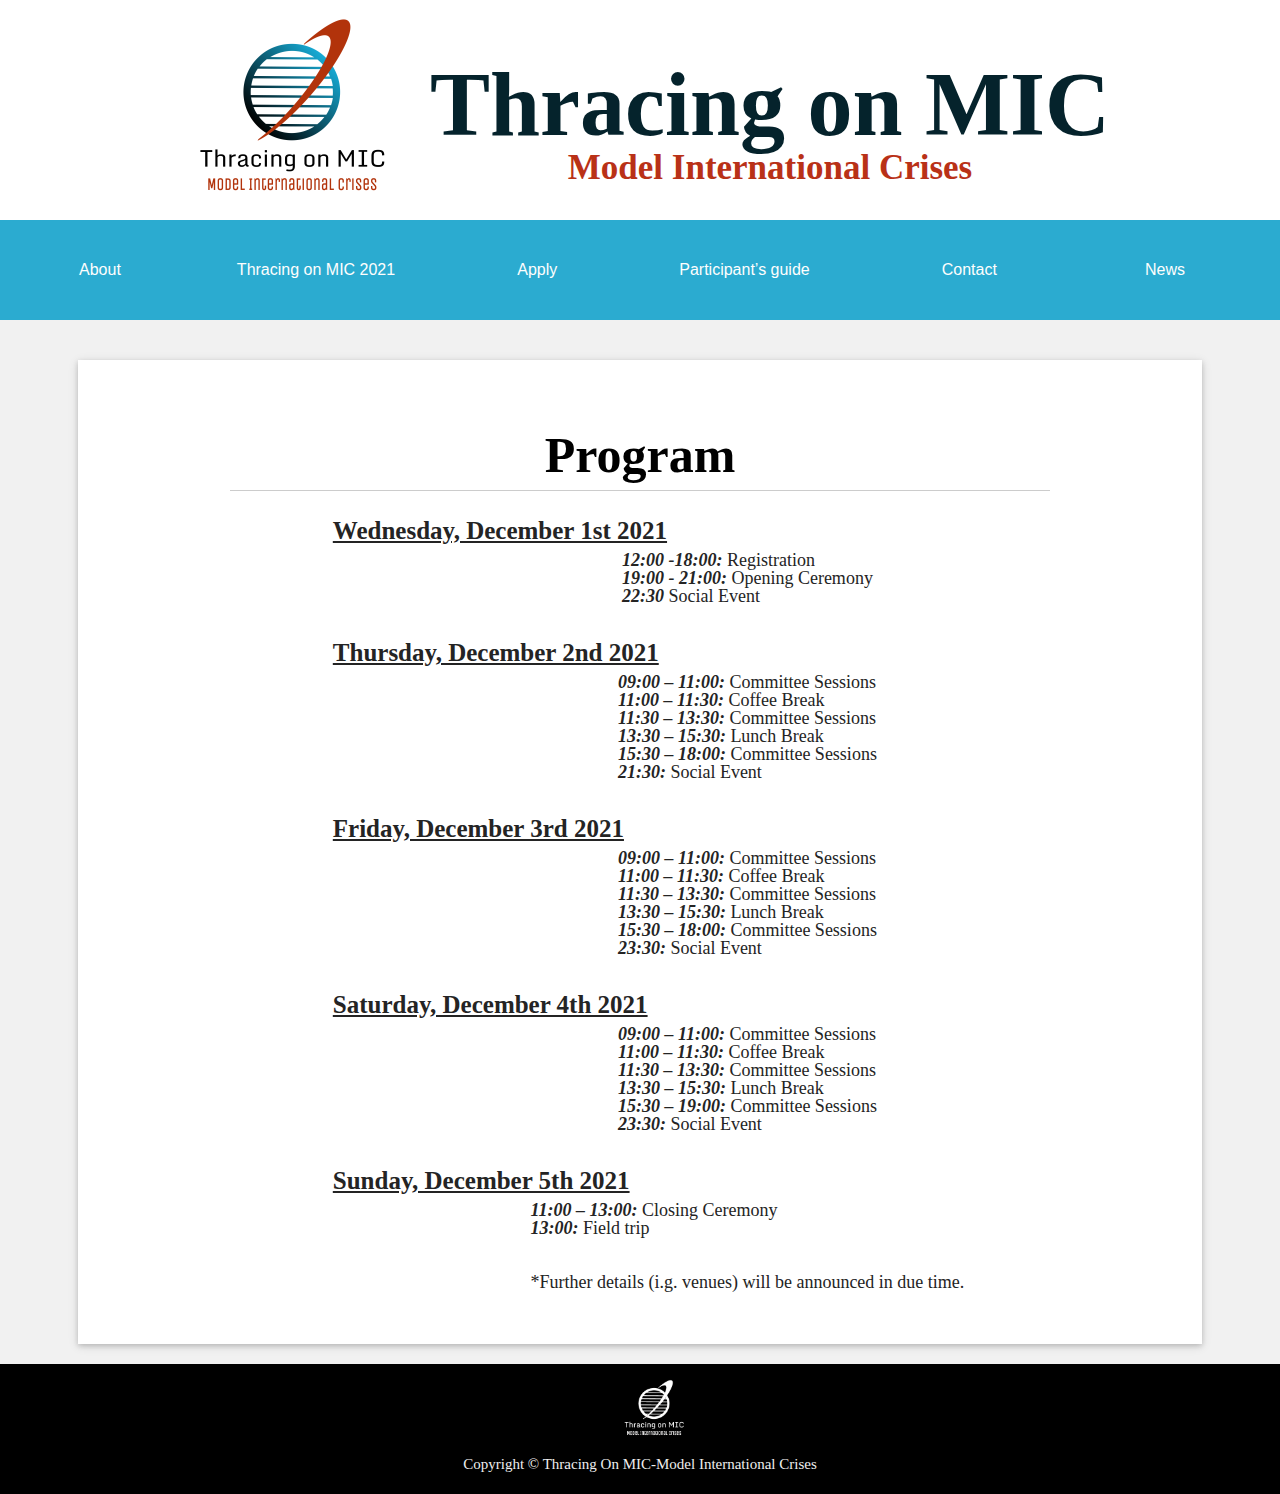
<file: program/program.html>
<!DOCTYPE html>
<html lang="en">

<head>
    <title>Programme</title>
    <meta charset="UTF-8">
    <link rel="stylesheet" type="text/css" href="../css/reset.css">
    <link rel="stylesheet" type="text/css" href="../style.css">
    <link rel="stylesheet" type="text/css" href="https://cdnjs.cloudflare.com/ajax/libs/font-awesome/4.7.0/css/font-awesome.min.css">
    <link rel="stylesheet" href="../css/shadow.css">
    <link rel="stylesheet" href="../css/text.css">
    <link rel="stylesheet" type="text/css" href="program.css">

    <link rel="sortcut icon" type="image/png" href="../logos/logo1000_white.png">

    <meta name="viewport" content="width=device-width, initial-scale=1.0">
</head>

<body>
    <!-- Header and Menu -->
    <script src="../js/header.js"></script>
    <script src="../js/menu_bar.js"></script>


    <!-- Main cotent -->

    <main class="content shadow" id="main">
        <h1 class="pageTitle">Program</h1>
        <hr style="width: 80%; margin: 10px auto;">
        <br>
        <div class="text">
            <h3>Wednesday, December 1st 2021</h3>
            <p>
                <em>12:00 -18:00:</em> Registration <br>
                <em>19:00 - 21:00:</em> Opening Ceremony <br>
                <em>22:30</em> Social Event <br>
            </p>
            <br><br>
            <h3>Thursday, December 2nd 2021 </h3>
            <p>
                <em>09:00 – 11:00:</em> Committee Sessions <br>
                <em>11:00 – 11:30:</em> Coffee Break <br>
                <em>11:30 – 13:30:</em> Committee Sessions <br>
                <em>13:30 – 15:30:</em> Lunch Break <br>
                <em>15:30 – 18:00:</em> Committee Sessions <br>
                <em>21:30:</em> Social Event <br>
            </p>
            <br><br>
            <h3>Friday, December 3rd 2021 </h3>
            <p>
                <em>09:00 – 11:00:</em> Committee Sessions <br>
                <em>11:00 – 11:30:</em> Coffee Break <br>
                <em>11:30 – 13:30:</em> Committee Sessions <br>
                <em>13:30 – 15:30:</em> Lunch Break <br>
                <em>15:30 – 18:00:</em> Committee Sessions <br>
                <em>23:30:</em> Social Event <br>

            </p>
            <br><br>
            <h3>Saturday, December 4th 2021</h3>
            <p>
                <em>09:00 – 11:00:</em> Committee Sessions <br>
                <em>11:00 – 11:30:</em> Coffee Break <br>
                <em>11:30 – 13:30:</em> Committee Sessions <br>
                <em>13:30 – 15:30:</em> Lunch Break <br>
                <em>15:30 – 19:00:</em> Committee Sessions <br>
                <em>23:30:</em> Social Event <br>

            </p>
            <br><br>
            <h3>Sunday, December 5th 2021</h3>
            <p>
                <em>11:00 – 13:00:</em> Closing Ceremony <br>
                <em>13:00:</em> Field trip <br><br><br> *Further details (i.g. venues) will be announced in due time.
            </p>
            <!-- <br><br> -->
        </div>
    </main>

    <footer>
        <script src="../js/footer.js"></script>

    </footer>


    <!-- ####################################################################
***************************** SCRIPTS ******************************* -->
    <script src="../js/menu.js"></script>

</body>

</html>
</file>
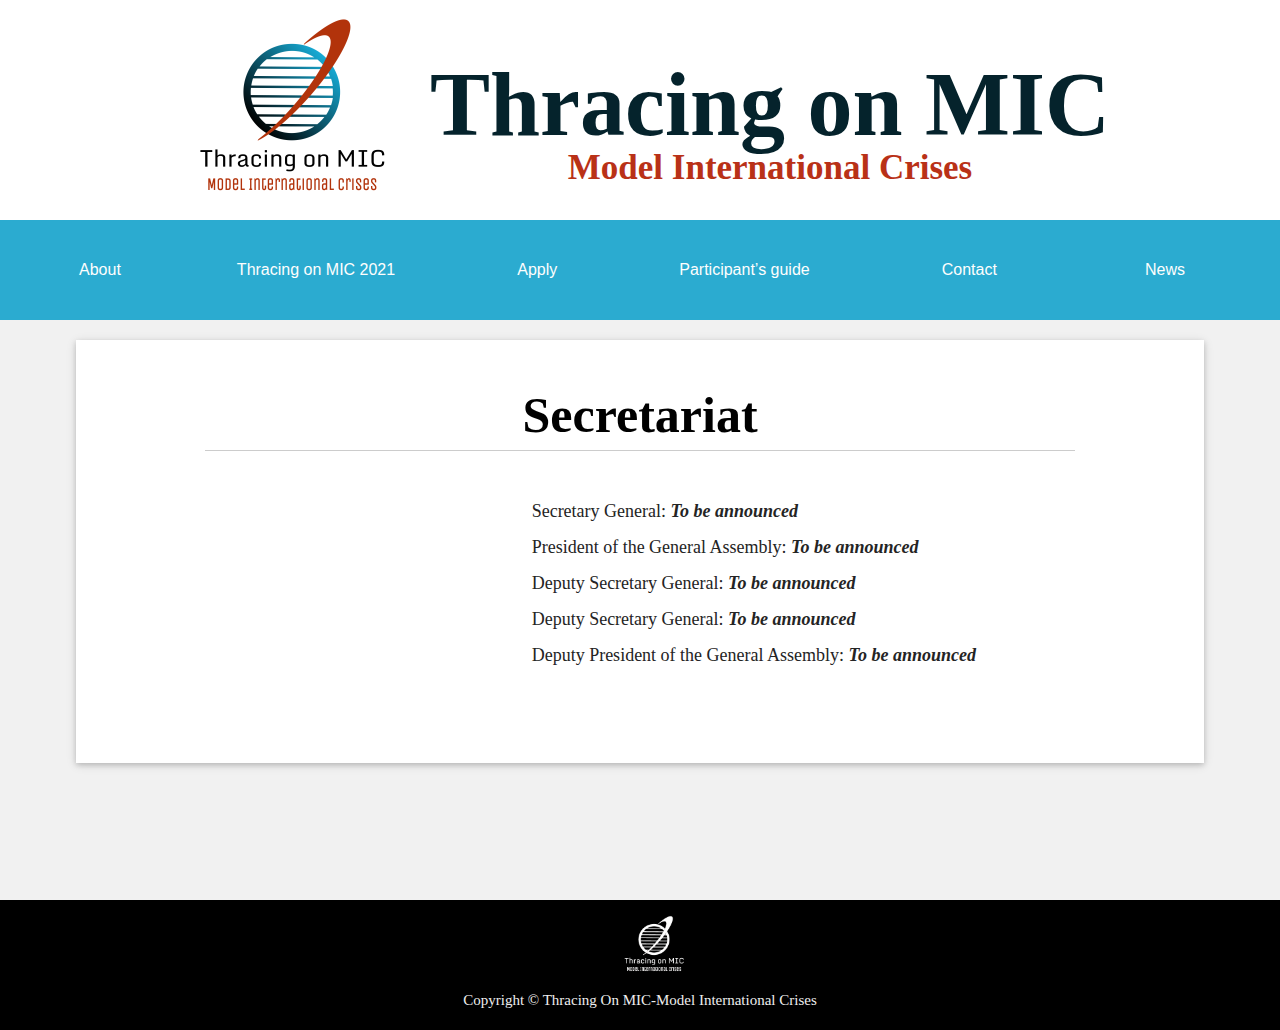
<file: secretariat/secretariat.html>
<!DOCTYPE html>
<html lang="en">

<head>
    <meta charset="UTF-8">
    <meta name="viewport" content="width=device-width, initial-scale=1.0">
    <title>Secreatariat</title>
    <link rel="stylesheet" type="text/css" href="../css/reset.css">
    <link rel="stylesheet" type="text/css" href="../style.css">
    <link rel="stylesheet" type="text/css" href="https://cdnjs.cloudflare.com/ajax/libs/font-awesome/4.7.0/css/font-awesome.min.css">
    <link rel="stylesheet" href="../css/shadow.css">
    <link rel="stylesheet" href="../css/text.css">
    <link rel="stylesheet" type="text/css" href="../secretariat/secretariat.css">

    <link rel="sortcut icon" type="image/png" href="../logos/logo1000_white.png">

</head>

<body>
    <!-- Header and Menu -->
    <script src="../js/header.js"></script>
    <script src="../js/menu_bar.js"></script>


    <!-- Main cotent -->

    <main class="content shadow">
        <h2 class="pageTitle">Secretariat</h2>
        <hr style="width: 80%; margin: 10px auto;"><br><br>
        <div class="text">
            <p>
                Secretary General: <em>To be announced</em> <br><br> President of the General Assembly: <em>To be announced</em> <br><br> Deputy Secretary General: <em>To be announced</em> <br><br> Deputy Secretary General: <em>To be announced</em> <br><br>                Deputy President of the General Assembly:
                <em>To be announced</em> <br><br>
            </p>
            <br>
            <br>
            <br>
        </div>

    </main>

    <footer>
        <script src="../js/footer.js"></script>
    </footer>


    <!-- ####################################################################
***************************** SCRIPTS ******************************* -->
    <script src="../js/menu.js"></script>
</body>

</html>
</file>
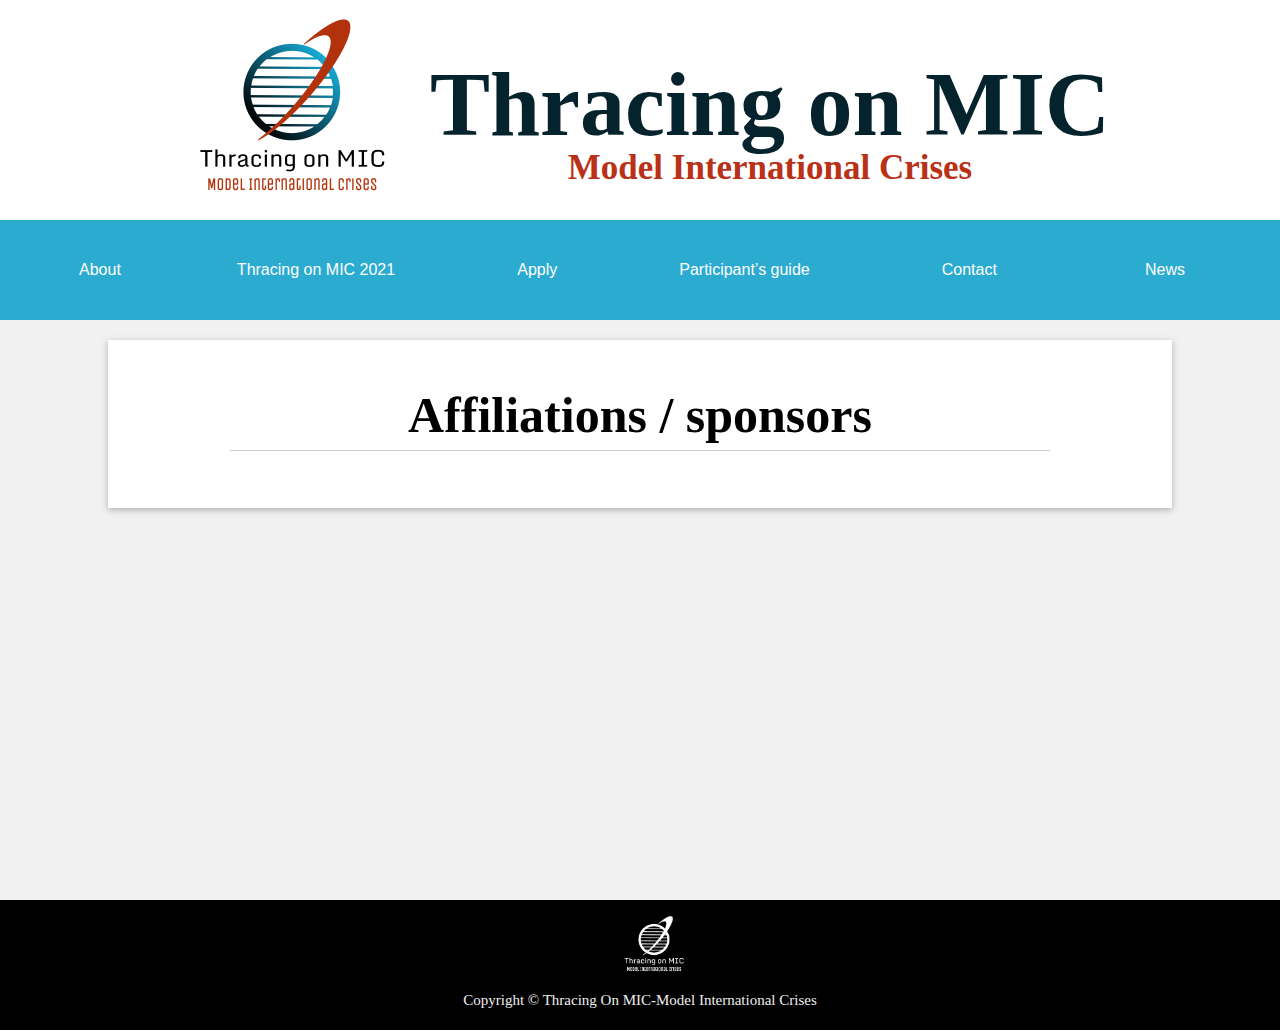
<file: sponsors/sponsors.html>
<!DOCTYPE html>
<html lang="en">

<head>
    <title>Sponsors</title>
    <meta charset="UTF-8">
    <link rel="stylesheet" type="text/css" href="../css/reset.css">
    <link rel="stylesheet" type="text/css" href="../organize/organize.css">
    <link rel="stylesheet" type="text/css" href="../style.css">
    <link rel="stylesheet" type="text/css" href="https://cdnjs.cloudflare.com/ajax/libs/font-awesome/4.7.0/css/font-awesome.min.css">
    <link rel="stylesheet" href="../css/shadow.css">
    <link rel="stylesheet" href="../css/text.css">


    <link rel="sortcut icon" type="image/png" href="../logos/logo1000_white.png">

    <meta name="viewport" content="width=device-width, initial-scale=1.0">
</head>

<body>
    <!-- Header and Menu -->
    <script src="../js/header.js"></script>
    <script src="../js/menu_bar.js"></script>


    <!-- Main cotent -->

    <main class="content shadow" id="main">
        <h1 class="pageTitle">Affiliations / sponsors</h1>
        <hr style="width: 80%; margin: 10px auto;">
        <br>
    </main>

    <footer>
        <script src="../js/footer.js"></script>

    </footer>


    <!-- ####################################################################
***************************** SCRIPTS ******************************* -->
    <script src="../js/menu.js"></script>

</body>

</html>
</file>
<file: style.css>
/* ##################################################################### */


/* #                            DESKTOP                                # */


/* ##################################################################### */

body {
    /* display: grid; */
    /* align-items: center; */
    position: relative;
    /* padding-bottom: 150px; */
    min-height: 100vh;
    /* grid-template-rows: auto; */
    /* grid-template-columns: auto; */
    background-color: #f1f1f1!important;
    padding-bottom: 130px;
    /* grid-template-rows: auto auto auto auto;
	grid-template-areas:
	"box1"
	"box2"
	"box3"
	"box4"
	"box5"; */
}

footer {
    display: block;
    text-align: center;
    background-color: rgb(0, 0, 0);
    color: #fff;
    /* padding-top: 20px; */
    position: absolute;
    bottom: 0;
    height: 130px;
    /* margin-top: -120px; */
    width: 100%;
}

main {
    /* position: relative; */
    width: 80%;
    margin: 20px auto;
    padding: 30px 20px;
}


/* ############  Title  ############# */

.title {
    grid-area: box1;
    top: 0px;
    text-align: center;
    width: 100%;
    height: 220px;
    background-color: #ffffff;
}

.titleLink {
    display: grid;
    grid-template-columns: auto auto 10px auto auto;
    grid-template-rows: auto auto;
    grid-template-areas: ". titleLogo . titleText ." ". titleLogo . titleText .";
}

.icon {
    display: none;
}

.title a {
    text-decoration: none;
}

.titleText {
    grid-area: titleText;
    justify-self: start;
    margin-top: 60px;
}

.titleText h1 {
    font-size: 90px;
    color: #05232C;
    font-family: 'Times New Roman';
}

.titleText h4 {
    font-size: 35px;
    color: #B93117;
    font-family: 'Times New Roman';
}


/* logo */

.titleLogo {
    /* margin-top: 10px; */
    grid-area: titleLogo;
    justify-self: end;
    width: 250px;
}

.topnav {
    display: none;
}


/* ############## CODE FOR THE MENU ################ */

.menu {
    grid-area: box2;
    list-style-type: none;
    position: -webkit-sticky;
    /* Safari */
    position: sticky;
    top: 0;
    background-color: #16A4CC;
    height: 100px;
    opacity: 0.9;
    display: grid;
    grid-auto-rows: 100px;
    align-items: center;
    grid-template-columns: auto;
    grid-template-areas: ". sub1 . sub2 . sub3 . sub5 . sub6 . sub7 .";
}

.sub1 {
    grid-area: sub1;
    justify-self: center;
}

.about {
    background-color: #16A4CC;
    color: white;
    padding: 16px;
    font-size: 16px;
    border: none;
}

.dropdown-content {
    display: none;
    position: absolute;
    background-color: #f1f1f1;
    /* opacity: 1; */
    min-width: 160px;
    box-shadow: 0px 8px 16px 0px rgba(0, 0, 0, 0.2);
    z-index: 1;
}

.dropdown-content a {
    color: black;
    padding: 12px 16px;
    text-decoration: none;
    display: block;
    font-family: "Roboto", sans-serif;
}

.dropdown-content a:hover {
    background-color: #ddd;
}

.sub1:hover .dropdown-content {
    display: block;
}

.sub1:hover .about {
    color: #00232B;
}

.sub2 {
    grid-area: sub2;
    justify-self: center;
}

.mio {
    background-color: #16A4CC;
    color: white;
    padding: 16px;
    font-size: 16px;
    border: none;
}

.sub2:hover .dropdown-content {
    display: block;
}

.sub2:hover .mio {
    color: #00232B;
}

.sub3 {
    grid-area: sub3;
    justify-self: center;
}

.apply {
    background-color: #16A4CC;
    color: black;
    font-size: 16px;
    border: none;
}

.apply a {
    color: white;
    padding: 12px 16px;
    text-decoration: none;
    display: block;
}

.sub3:hover .apply a {
    color: #00232B;
}

.sub4 {
    grid-area: sub4;
    justify-self: center;
}

.message {
    background-color: #16A4CC;
    color: black;
    padding: 16px;
    font-size: 16px;
    border: none;
}

.message a {
    color: white;
    padding: 12px 16px;
    text-decoration: none;
    display: block;
}

.sub4:hover .message a {
    color: #00232B;
    cursor: pointer;
}

.sub5 {
    grid-area: sub5;
    justify-self: center;
}

.guide {
    background-color: #16A4CC;
    color: white;
    padding: 16px;
    font-size: 16px;
    border: none;
}

.sub5:hover .dropdown-content {
    display: block;
}

.sub5:hover .guide {
    color: #00232B;
}

.sub6 {
    grid-area: sub6;
    justify-self: center;
}

.contact {
    background-color: #16A4CC;
    color: black;
    padding: 16px;
    font-size: 16px;
    border: none;
}

.contact a {
    color: white;
    padding: 12px 16px;
    text-decoration: none;
    display: block;
}

.sub6:hover .contact a {
    color: #00232B;
}

.sub7 {
    grid-area: sub7;
    justify-self: center;
}

.news {
    background-color: #16A4CC;
    color: black;
    padding: 16px;
    font-size: 16px;
    border: none;
}

.news a {
    color: white;
    padding: 12px 16px;
    text-decoration: none;
    display: block;
}

.sub7:hover .news a {
    color: #00232B;
}


/* #########  APPLY SECTION  ########## */

.apply_section {
    grid-area: box3;
    height: 450px;
    background-image: url("pics/front_page/Europe-flags.jpg");
    background-position: center;
    background-repeat: no-repeat;
    justify-content: center;
    display: grid;
    grid-template-rows: auto;
    grid-template-columns: auto;
    grid-template-areas: "." "button" ".";
}

.apply_button_in_section {
    grid-area: button;
    height: fit-content;
    height: -moz-fit-content;
    /* mozilla */
    width: fit-content;
    width: -moz-fit-content;
    /* mozilla */
    font-size: 45px;
    padding: 15px 30px;
    text-decoration: none;
    background-color: rgba(255, 255, 255, 0.788);
    color: #00232B;
    font-family: "Roboto";
    border-radius: 25px;
    display: inline-block;
}

.apply_button_in_section:hover {
    background-color: white;
    font-size: 48px;
    transition: ease;
    transition-duration: 0.2s;
}


/* #############  NEWS SECTION  ############## */

.news-section {
    background-color: #ffffff;
    grid-area: box4;
    /* margin-top: 40px; */
    margin: 40px auto;
    display: grid;
    width: 1200px;
    justify-self: center;
    grid-template-rows: 20px auto 100px 20px 100px 20px 100px 20px;
    grid-template-columns: 30px auto 30px;
    grid-template-areas: ". . ." ". news-header ." ". new1 ." ". . ." ". new2 ." ". . ." ". new3 ." ". . .";
}


/* News text settings */

.news-section h1 {
    grid-area: news-header;
    justify-self: center;
    margin-bottom: 20px;
    color: #00232B;
    font-size: 30px;
    font-family: "Roboto";
}

.news-section h2 {
    font-size: 30px;
    font-family: "Roboto";
    color: white;
}

.news-section p {
    font-size: 30px;
    font-family: "Roboto";
    color: white;
}


/* Grid look of the latest 3 news */

.news1 {
    grid-area: new1;
    position: center;
    background-color: #16A3CC;
    width: 97%;
}

.news1:hover {
    width: 101%;
    transition: ease;
    transition-duration: 0.2s;
}

.news2 {
    grid-area: new2;
    background-color: #16A3CC;
    width: 97%;
}

.news2:hover {
    width: 101%;
    transition: ease;
    transition-duration: 0.2s;
}

.news3 {
    grid-area: new3;
    background-color: #16A3CC;
    width: 97%;
}

.news3:hover {
    width: 101%;
    transition: ease;
    transition-duration: 0.2s;
}


/* ##########  FOOTER  ######### */

footer {
    /* margin-top: 2200px; */
    margin-bottom: 0px;
    grid-area: footer;
    background-color: black;
    height: 130px;
}

.flogo {
    margin-top: 10px;
    /* margin-left: 40px; */
    text-align: center;
}

.footerText {
    color: white;
    /* text-align: left; */
    padding-left: 70px;
    font-size: 30px;
    font-weight: 100;
    background-image: url(logos/logo1000_white.png);
    display: none;
}

.footerLogo {
    width: 80px;
    color: white;
    padding-left: 30px;
}

.copy p {
    color: #eeeeee;
    font-size: 15px;
    text-align: center;
}


/* ##################################################################### */


/* #                              MOBILE                               # */


/* ##################################################################### */

@media only screen and (max-width: 824px) {
    /* #########  TITLE MOBILE  ######## */
    .title {
        /* grid-area: title; */
        height: 140px;
        position: relative;
    }
    .titleLogo {
        margin-top: 25px;
        /* margin-left: 5px; */
        width: 100px;
        justify-self: end;
    }
    .titleText {
        margin-top: 60px;
        margin-right: 5px;
        justify-self: start1;
    }
    .titleText h1 {
        font-size: 20px;
    }
    .titleText h4 {
        font-size: 14px;
    }
    /* #########  TOPNAV MOBILE  ######## */
    .topnav {
        display: block;
    }
    .topnav #mobile {
        display: none;
    }
    .topnav #mobile a {
        color: white;
        padding: 14px 16px;
        text-decoration: none;
        font-size: 17px;
        display: block;
        /* position: relative; */
    }
    /* Style the hamburger menu */
    .icon {
        padding: 14px 16px;
        color: white;
        background: #16A4CC;
        display: block;
        position: absolute;
        right: 0;
        top: 0;
    }
    .menu {
        display: none;
    }
    .topnav {
        justify-content: left;
    }
    .topnav #mobile {
        grid-area: box2;
        position: relative;
        background-color: #16A4CC;
        justify-content: center;
        grid-template-rows: 5px;
        grid-template-columns: 300px;
        grid-template-areas: "." "sub1" "sub2" "sub3" "sub4" "sub5" "sub6" "sub7" ".";
    }
    #mobile {
        justify-items: left;
    }
    .sub1,
    .sub2,
    .sub3,
    .sub5,
    .sub6,
    .sub7 {
        justify-self: left;
        justify-content: start;
    }
    /* #########  APPLY SECTION MOBILE  ######## */
    .apply_section {
        height: 400px;
    }
    /* ############  NEWS MOBILE  ########## */
    .news-section {
        /* grid-area: box4; */
        grid-template-columns: 10px auto 10px;
        width: 95%;
    }
}
</file>
<file: css/shadow.css>
.shadow {
	box-shadow: 0 2px 5px 0 rgba(0,0,0,0.16), 0 2px 10px 0 rgba(0,0,0,0.12);
}
</file>
<file: accomodation/accomodation.css>
/* ##################################################################### */
/* #                            DESKTOP                                # */
/* ##################################################################### */

.content {
	background-color: white;
	grid-area: box3;
	margin-top: 20px;
	width: 80%;
	padding: 50px;
	height: fit-content;
	/* background-color: rgb(226, 225, 225); */
	justify-self: center;
}

.pageTitle {
	margin-top: 20px;
	font-size: 50px;
	justify-self: center;
	font-family: 'Times New Roman';
	text-align: center;
}

.text {
	font-family: 'Times New Roman';
}

.text h2 {
	margin-top: 20px;
	font-size: 30px;
	margin-bottom: 20px;
	text-decoration: underline;
}

.text a {
    text-decoration: none;
    color: #338dd5;
    font-size: 30px;
    font-weight: bold;
}

.text a:hover {
    /* font-size: 35px; */
    color: #0D125C;
    transition: ease;
	transition-duration: 0.2s; 
    /* text-decoration: underline; */
}

.text p {
	margin-left: 20px;
	font-size: 20px;
	font-style: italic;
	padding: 10px;
}
.text em {
	/* font-weight: bold; */
	font-style: oblique;
}

.text h3 {
    margin-top: 10px;
    margin-bottom: 10px;
    font-size: 25px;
}

.text h4 {
    text-decoration: underline;
    font-size: 20px;
    margin-top: 10px;
    margin-left: 20px;
}

/* ##################################################################### */
/* #                              MOBILE                               # */
/* ##################################################################### */
@media only screen and (max-width: 824px) {
	.content {
		grid-area: box3;
		padding: 0px;
		width: 95%;
	}
	.pageTitle {
		font-size: 30px;
	}
	.text {
		width: 100%;
		padding: 5px;
	}
	.text h2 {
		font-size: 25px;
	}
	.text p {
		font-size: 20px;
    }
    .text a {
        font-size: 20px;
    }
}
</file>
<file: css/text.css>
.text {
    font-family: "Roboto";
    margin-left: 20%;
    color: rgb(36, 36, 36);
}

.pageTitle {
    margin-top: 20px;
    font-size: 50px;
    justify-self: center;
    font-family: "Roboto";
    text-align: center;
}

.text p {
    /* text-align: justify; */
    margin-left: 10px;
    margin-top: 5px;
    justify-self: center;
    font-size: 18px;
    padding: 3px;
    /* color: rgb(20, 20, 20); */
}

.text h2 {
    font-size: 30px;
    /* text-align: center; */
    margin-top: 15px;
}

.text h3 {
    font-size: 25px;
    text-decoration: underline;
}

.text h4 {
    font-size: 20px;
    margin-bottom: 10px;
    margin-top: 20px;
}

.text a {
    text-decoration: none;
    color: #1f6fb1;
    font-size: 19px;
}

.text em {
    font-weight: bold;
    font-style: oblique;
}

.text a:hover {
    /* font-size: 35px; */
    color: #0D125C;
    transition: ease;
    transition-duration: 0.2s;
    /* text-decoration: underline; */
}

@media only screen and (max-width: 824px) {
    .text {
        padding: 0 15px;
        margin-left: 0;
        /* margin-right: 5%; */
    }
    .text h2 {
        font-size: 25px;
        margin-top: 0px;
        /* padding: 5px; */
    }
    .text h3 {
        margin-left: 5px;
        font-size: 20px;
    }
    .text h4 {
        font-size: 16px;
    }
    .text p {
        margin-left: 10px;
        /* padding: 5px; */
        font-size: 15px;
    }
    .text a {
        font-size: 16px;
    }
    .pageTitle {
        font-size: 30px;
    }
}
</file>
<file: agenda/agenda.css>
.content {
	grid-area: box3;
	background-color: white;
	margin-top: 20px;
	width: 85%;
	justify-self: center;
}
.text {
	margin-left: 0;
}
.text p {
	text-align: center;
}
.text em {
	font-weight: normal;
}

/* .content h2 {
	font-size: 35px;
	text-align: center;
	margin-top: 15px;
}
.content h3 {
	font-size: 25px;
}
.content p {
	text-align: center;
	font-size: 20px;
} */
.container div {
	margin-bottom: 60px;
	flex-basis: 45%;
}

.container {
	margin-top: 40px;
	display: flex;
	flex-flow: row wrap;
	justify-content: space-around;

	align-items: center;
	text-align: center;
}

.unsc img {
	margin-top: 20px;
	margin-bottom: 50px;
	height: 200px;
}
.nato img {
	margin-top: 20px;
	margin-bottom: 80px;
	width: 290px;
	height: auto;
}
.euro img {
	margin-top: 32px;
	margin-bottom: 65px;
}
.women img {
	margin-top: 10px;
	margin-bottom: 40px;
	width: 300px;
}
.union img {
	margin-top: 20px;
	margin-bottom: 40px;
}

/* ##########  MOBILE  ########## */
@media only screen and (max-width: 824px) {
	.content {
		width: 95%;
		padding: 20px 0;
	}
	/* .content h2 {
		font-size: 25px;
		padding: 5px;
	}
	.content h3 {
		font-size: 20px;
	}
	.content p {
		font-size: 15px;
	} */
	.container div {
		margin-bottom: 60px;
		flex-basis: 90%;
	}

	.nato {
		margin-top: 20px;
	}
	.nato img {
		margin-bottom: 30px;
	}
	.unsc img {
		margin-bottom: 20px;
	}
	.euro img {
		margin-top: 10px;
		margin-bottom: 20px;
	}

}
</file>
<file: apply/apply.css>
/* ##################################################################### */
/* #                            DESKTOP                                # */
/* ##################################################################### */
.content {
	grid-area: box3;
	background-color: white;
	margin-top: 20px;
	padding: 20px 70px;
	width: 85%;
	justify-self: center;
}
.text {
	margin-left: 0;
}

/* .pageTitle {
	margin-top: 20px;
	font-size: 50px;
	justify-self: center;
	font-family: 'Times New Roman';
	text-align: center;
} */


/* ##################################################################### */
/* #                              MOBILE                               # */
/* ##################################################################### */
@media only screen and (max-width: 824px) {
	.content {
		grid-area: box3;
		padding: 0px;
		width: 95%;
	}
	/* .pageTitle {
		font-size: 30px;
	}
	.text {
		width: 100%;
		padding: 5px;
	}
	.text h2 {
		font-size: 25px;
	}
	.text p {
		font-size: 20px;
    }
    .text a {
        font-size: 20px;
    } */
}
</file>
<file: contact/contact.css>
/* ##################################################################### */


/* #                            DESKTOP                                # */


/* ##################################################################### */

.content {
    background-color: white;
    grid-area: box3;
    margin-top: 20px;
    width: 80%;
    padding: 50px;
    height: fit-content;
    justify-self: center;
}

.pageTitle {
    margin-top: 20px;
    font-size: 50px;
    justify-self: center;
    font-family: 'Times New Roman';
    text-align: center;
}

.contact_form {
    justify-self: center;
    text-align: center;
    margin-top: 30px;
    font-family: 'Times New Roman';
}

.form_control {
    margin-top: 20px;
    width: 800px;
    background: transparent;
    border: none;
    outline: none;
    border-bottom: 1px solid gray;
    color: black;
    font-size: 25px;
}

form .submit {
    border-color: transparent;
    color: black;
    font-size: 35px;
    font-weight: bold;
    letter-spacing: 3px;
    margin-top: 20px;
}

form .submit:hover {
    cursor: pointer;
}

input {
    height: 45px;
}


/* Style all font awesome icons */

.social_links {
    margin-top: 30px;
    font-family: roboto;
    margin-left: 200px;
}

.social_links a,
p {
    text-decoration: none;
    color: black;
    font-size: 30px;
}

.social_links a:hover {
    color: #19ADCF;
}

.fa {
    padding: 10px;
    font-size: 10px;
    width: 30px;
    text-align: center;
    text-decoration: none;
    border-radius: 50%;
}


/* Add a hover effect if you want */

.fa:hover {
    opacity: 0.7;
}


/* Set a specific color for each brand */


/* Facebook */

.fa-facebook {
    background: #3B5998;
    color: white;
}

.fa-instagram {
    background: #DA2595;
    color: white;
}

.fa-twitter {
    background: #55ACEE;
    color: white;
}

.fa-envelope {
    background: #B93117;
    color: white;
}


/* ##################################################################### */


/* #                              MOBILE                               # */


/* ##################################################################### */

@media only screen and (max-width: 824px) {
    .content {
        grid-area: box3;
        padding: 0px;
        width: 95%;
    }
    .pageTitle {
        font-size: 30px;
    }
    .contact_form {
        margin-top: 10px;
    }
    .form_control {
        margin-top: 10px;
        width: 95%;
        font-size: 20px;
    }
    .submit {
        font-size: 25px;
    }
    .social_links a {
        font-size: 20px;
    }
    .social_links {
        margin-top: 30px;
        font-family: roboto;
        margin-left: 15px;
    }
    .fa {
        width: 20px;
    }
}
</file>
<file: documentation/documentation.css>
/* ##################################################################### */
/* #                            DESKTOP                                # */
/* ##################################################################### */
.content {
	grid-area: box3;
	background-color: white;
	margin-top: 20px;
	width: 85%;
	justify-self: center;
}

.pageTitle {
	font-size: 35px;
	text-align: center;
	margin-top: 15px;
}

/* .pageTitle {
	margin-left: -20%;
} */
/* .text {
	margin-left: 20%;
}
.content h2 {
	font-size: 35px;
	text-align: center;
	margin-top: 15px;
}
.content h3 {
	font-size: 25px;
	text-decoration: underline;
}
.content h4 {
	font-size: 20px;
	margin-bottom: 10px;
	margin-top: 20px;
}
.content p {
	text-align: justify;
	margin-left: 10px;
	justify-self: center;
	font-size: 22px;
	color: rgb(20, 20, 20);
}
.content a {
	text-decoration: none;
    color: #2074b8;
    font-size: 20px;
} */


/* ##################################################################### */
/* #                              MOBILE                               # */
/* ##################################################################### */
@media only screen and (max-width: 824px) {
	.content {
		width: 95%;
		padding: 0;
		padding-top: 10px;
	}
	/* .text {
		margin-left: 5%;
		margin-right: 5%;
	}
	.content h2 {
		font-size: 25px;
	}
	.content h3 {
		margin-left: 5px;
		font-size: 20px;
	}
	.content h4 {
		font-size: 16px;
	}
	.content p {
		margin-left: 10px;
		font-size: 15px;
	}
	.content a {
		font-size: 16px;
	} */

}
</file>
<file: events/events.css>
/* ##################################################################### */
/* #                            DESKTOP                                # */
/* ##################################################################### */

.content {
	grid-area: box3;
	background-color: white;
	margin-top: 40px;
	width: 80%;
	padding: 50px;
	height: fit-content;
	justify-self: center;
}


/* ##################################################################### */
/* #                              MOBILE                               # */
/* ##################################################################### */
@media only screen and (max-width: 824px) {
	.content {
		grid-area: box3;
		padding: 20px 0px;
		width: 95%;
	}
}
</file>
<file: news/news.css>
/* ##################################################################### */
/* #                            DESKTOP                                # */
/* ##################################################################### */

.content {
	background-color: white;
	grid-area: box3;
	margin-top: 20px;
	width: 80%;
	padding: 50px;
	height: fit-content;
	/* background-color: rgb(226, 225, 225); */
	justify-self: center;
}

.pageTitle {
	margin-top: 20px;
	font-size: 50px;
	justify-self: center;
	font-family: 'Times New Roman';
	text-align: center;
}

.text {
	font-family: 'Times New Roman';
}

.text h2 {
	margin-top: 20px;
	font-size: 30px;
	margin-bottom: 20px;
	text-decoration: underline;
}

.text a {
    text-decoration: none;
    color: #338dd5;
    font-size: 30px;
    font-weight: bold;
}

.text a:hover {
    /* font-size: 35px; */
    color: #0D125C;
    transition: ease;
	transition-duration: 0.2s; 
    /* text-decoration: underline; */
}

.text p {
	margin-left: 20px;
	font-size: 20px;
	font-style: italic;
	padding: 10px;
}
.text em {
	/* font-weight: bold; */
	font-style: oblique;
}

.text h3 {
    margin-top: 10px;
    margin-bottom: 10px;
    font-size: 25px;
}

.text h4 {
    text-decoration: underline;
    font-size: 20px;
    margin-top: 10px;
    margin-left: 20px;
}

/* ##################################################################### */
/* #                              MOBILE                               # */
/* ##################################################################### */
@media only screen and (max-width: 824px) {
	.content {
		grid-area: box3;
		padding: 0px;
		width: 95%;
	}
	.pageTitle {
		font-size: 30px;
	}
	.text {
		width: 100%;
		padding: 5px;
	}
	.text h2 {
		font-size: 25px;
	}
	.text p {
		font-size: 20px;
    }
    .text a {
        font-size: 20px;
    }
}
</file>
<file: organize/organize.css>
/* ##################################################################### */
/* #                            DESKTOP                                # */
/* ##################################################################### */
.content {
	background-color: white;
	grid-area: box3;
	margin-top: 20px;
	width: 80%;
	justify-self: center;
}

/* ##################################################################### */
/* #                              MOBILE                               # */
/* ##################################################################### */
@media only screen and (max-width: 824px) {
	.content {
		width: 95%;
		padding: 20px 0;
	}
}
</file>
<file: program/program.css>
/* ##################################################################### */
/* #                            DESKTOP                                # */
/* ##################################################################### */
body {
    background-color: rgb(232, 238, 247);
}

.content {
	grid-area: box3;
	background-color: white;
	margin-top: 40px;
	/* width: 1200px; */
	width: 80%;
	padding: 50px;
	height: fit-content;
	justify-self: center;
}

.pageTitle {
    margin-top: 20px;
	font-size: 50px;
	justify-self: center;
	font-family: 'Times New Roman';
	text-align: center;
}

/* .text h2 {
	text-align: left;
} */


/* .text {
	font-family: 'Times New Roman';
	margin-top: 30px;
	margin-left: 15%;
	justify-self: center;
}

.text h2 {
	margin-top: 20px;
	font-size: 30px;
	margin-bottom: 20px;
	text-decoration: underline;
}
.text p {
	margin-left: 20px;
	font-size: 20px;
	font-style: italic;
	padding: 5px;
}
.text em {
	font-weight: bold;
	font-style: oblique;
} */

/* ##################################################################### */
/* #                              MOBILE                               # */
/* ##################################################################### */
@media only screen and (max-width: 824px) {
	.content {
		grid-area: box3;
		padding: 20px 0;
		width: 95%;
	}
	.pageTitle {
		font-size: 30px;
	}
	/* .text {
		margin-left: 5px;
		width: 95%;
		padding: 5px;
	}
	.text h2 {
		font-size: 25px;
	}
	.text p {
		font-size: 20px;
	} */
}
</file>
<file: secretariat/secretariat.css>
.content {
	grid-area: box3;
	background-color: white;
	margin-top: 20px;
	width: 85%;
	justify-self: center;
}

@media only screen and (max-width: 824px) {
	.content {
		width: 95%;
		padding: 20px 0;
	}
}
</file>
